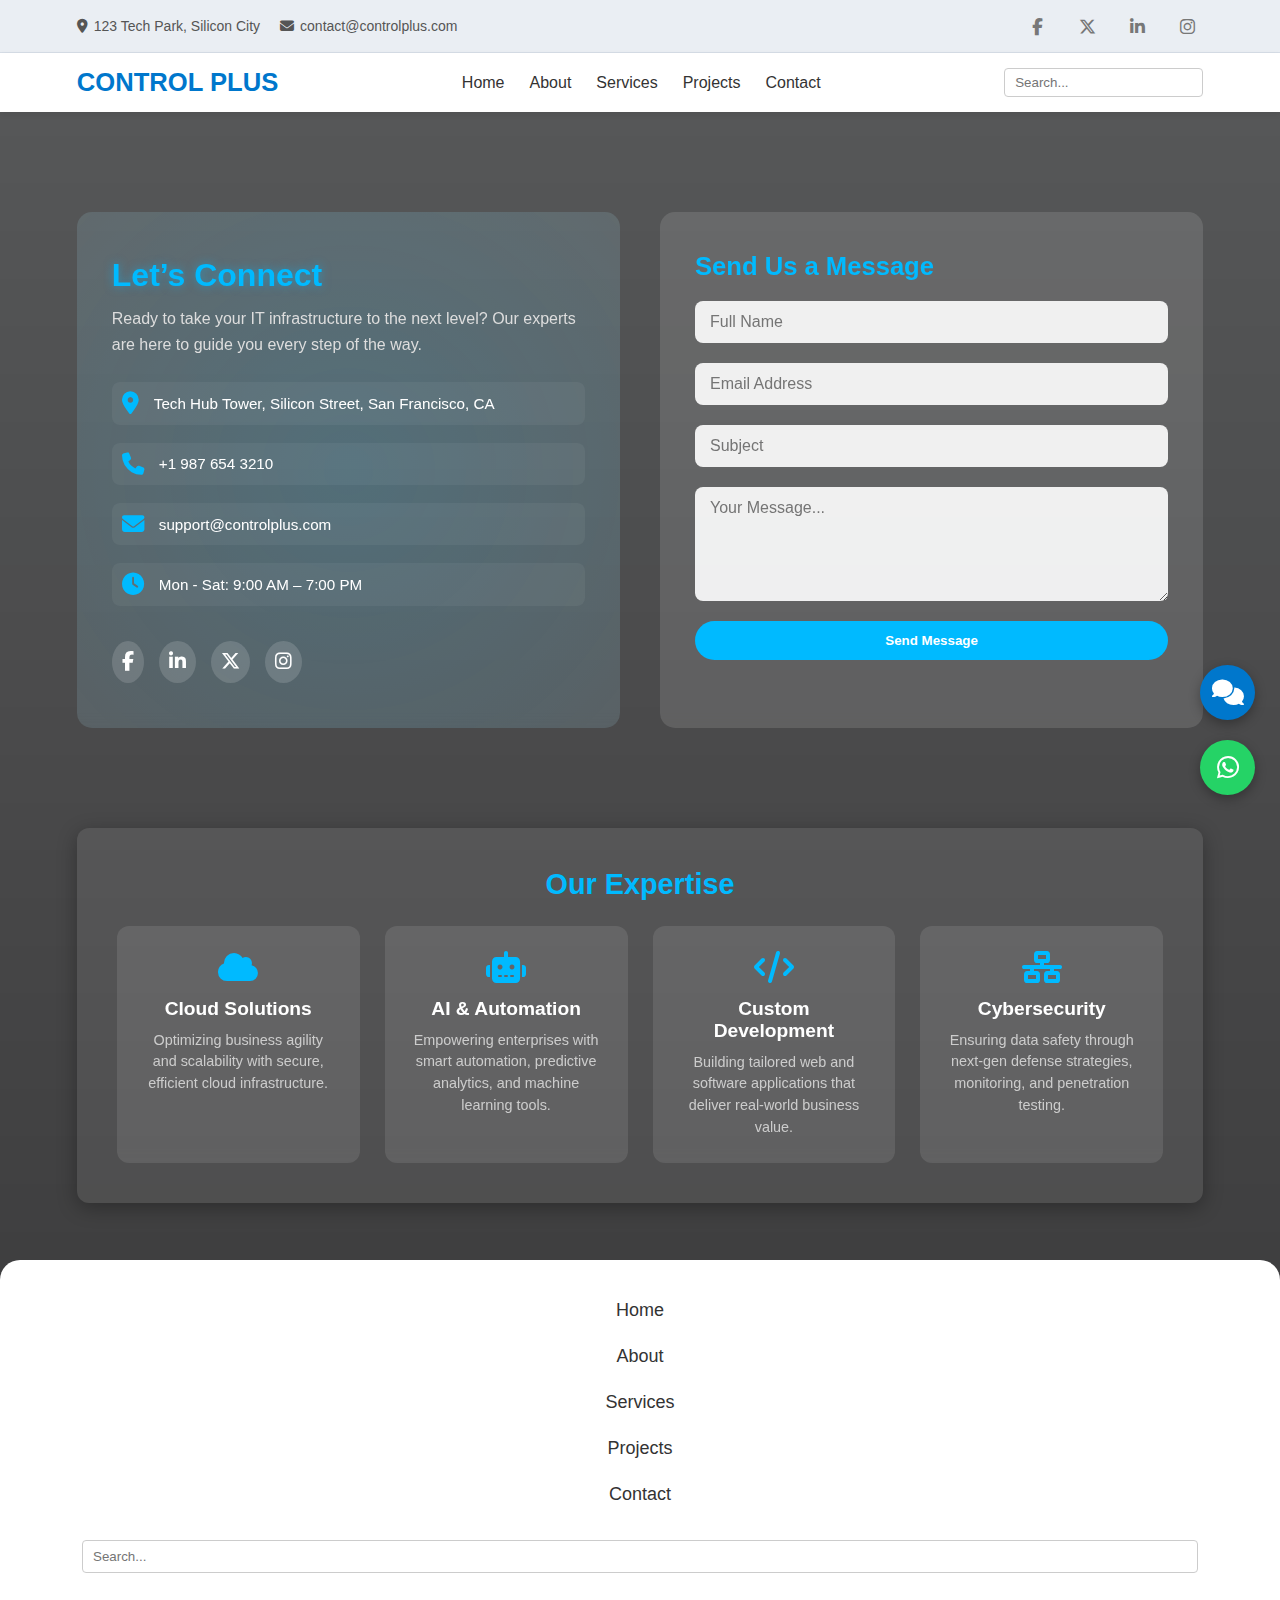
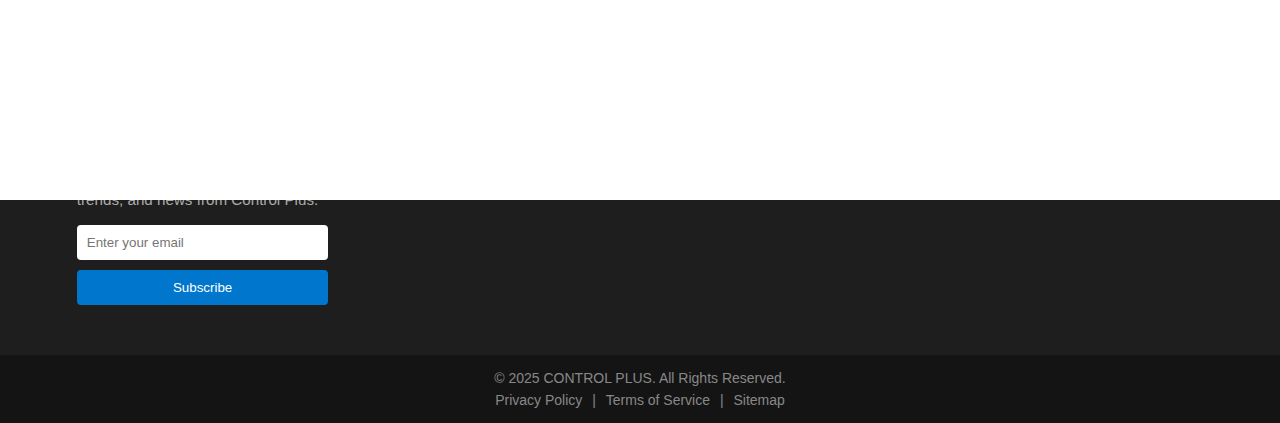
<file: contact.html>
<!DOCTYPE html>
<html lang="en">

<head>
    <meta charset="UTF-8">
    <meta name="viewport" content="width=device-width, initial-scale=1.0">
    <title>CONTROL PLUS | Contact Us</title>
    <link rel="stylesheet" href="https://cdnjs.cloudflare.com/ajax/libs/font-awesome/6.5.0/css/all.min.css">
    <link rel="stylesheet" href="main.css">
</head>

<body>

    <!-- TOP BAR -->
    <div class="top-bar">
        <div class="top-bar-left">
            <span><i class="fa-solid fa-location-dot"></i> 123 Tech Park, Silicon City</span>
            <span><i class="fa-solid fa-envelope"></i> contact@controlplus.com</span>
        </div>
        <div class="social-icons">
            <a href="#"><i class="fab fa-facebook-f"></i></a>
            <a href="#"><i class="fab fa-x-twitter"></i></a>
            <a href="#"><i class="fab fa-linkedin-in"></i></a>
            <a href="#"><i class="fab fa-instagram"></i></a>
        </div>
    </div>

    <!-- NAVBAR -->
    <nav class="navbar">
        <div class="logo">CONTROL PLUS</div>
        <div class="nav-links">
            <a href="index.html">Home</a><a href="about.html">About</a><a href="service.html">Services</a>
            <a href="projects.html">Projects</a><a href="#">Contact</a>
        </div>
        <div class="search-bar"><input type="text" placeholder="Search..."></div>
        <div class="hamburger" id="hamburger"><span></span><span></span><span></span></div>
    </nav>

    <!-- MOBILE MENU -->
    <div class="overlay" id="overlay"></div>
    <div class="mobile-menu" id="mobileMenu">
        <a href="index.html">Home</a><a href="about.html">About</a><a href="service.html">Services</a>
        <a href="projects.html">Projects</a><a href="#">Contact</a>
        <div class="mobile-search"><input type="text" placeholder="Search..."></div>
    </div>
<body>

  <section class="contact3">
    <div class="contact3-left">
      <h2>Let’s Connect</h2>
      <p>Ready to take your IT infrastructure to the next level? Our experts are here to guide you every step of the way.</p>

      <div class="contact3-info">
        <div><i class="fa-solid fa-location-dot"></i><span>Tech Hub Tower, Silicon Street, San Francisco, CA</span></div>
        <div><i class="fa-solid fa-phone"></i><span>+1 987 654 3210</span></div>
        <div><i class="fa-solid fa-envelope"></i><span>support@controlplus.com</span></div>
        <div><i class="fa-solid fa-clock"></i><span>Mon - Sat: 9:00 AM – 7:00 PM</span></div>
      </div>

      <div class="contact3-social">
        <a href="#"><i class="fab fa-facebook-f"></i></a>
        <a href="#"><i class="fab fa-linkedin-in"></i></a>
        <a href="#"><i class="fab fa-x-twitter"></i></a>
        <a href="#"><i class="fab fa-instagram"></i></a>
      </div>
    </div>

    <div class="contact3-right">
      <h3>Send Us a Message</h3>
      <form>
        <input type="text" placeholder="Full Name" required>
        <input type="email" placeholder="Email Address" required>
        <input type="text" placeholder="Subject">
        <textarea rows="5" placeholder="Your Message..." required></textarea>
        <button type="submit">Send Message</button>
      </form>
    </div>

    <!-- Replaced Map with Expertise Section -->
    <div class="contact3-expertise">
      <h3>Our Expertise</h3>
      <div class="expertise-grid">
        <div class="expertise-item">
          <i class="fa-solid fa-cloud"></i>
          <h4>Cloud Solutions</h4>
          <p>Optimizing business agility and scalability with secure, efficient cloud infrastructure.</p>
        </div>
        <div class="expertise-item">
          <i class="fa-solid fa-robot"></i>
          <h4>AI & Automation</h4>
          <p>Empowering enterprises with smart automation, predictive analytics, and machine learning tools.</p>
        </div>
        <div class="expertise-item">
          <i class="fa-solid fa-code"></i>
          <h4>Custom Development</h4>
          <p>Building tailored web and software applications that deliver real-world business value.</p>
        </div>
        <div class="expertise-item">
          <i class="fa-solid fa-network-wired"></i>
          <h4>Cybersecurity</h4>
          <p>Ensuring data safety through next-gen defense strategies, monitoring, and penetration testing.</p>
        </div>
      </div>
    </div>
  </section>

  <!-- FOOTER -->
    <footer>
        <div class="footer-container">
            <div class="footer-col about">
                <h4>About Control Plus</h4>
                <p>CONTROL PLUS is an innovative IT powerhouse delivering transformative digital solutions.
                    We combine technology, strategy, and creativity to accelerate business growth worldwide.</p>
                <p><strong>Mission:</strong> Empowering businesses to thrive in the digital era through intelligent
                    solutions.</p>
                <div class="footer-social">
                    <a href="#"><i class="fab fa-facebook-f"></i></a>
                    <a href="#"><i class="fab fa-linkedin-in"></i></a>
                    <a href="#"><i class="fab fa-x-twitter"></i></a>
                    <a href="#"><i class="fab fa-instagram"></i></a>
                </div>
            </div>

            <div class="footer-col">
                <h4>Our Services</h4>
                <ul>
                    <li><a href="#"><i class="fa-solid fa-code"></i> Software Development</a></li>
                    <li><a href="#"><i class="fa-solid fa-cloud"></i> Cloud Solutions</a></li>
                    <li><a href="#"><i class="fa-solid fa-shield-halved"></i> Cyber Security</a></li>
                    <li><a href="#"><i class="fa-solid fa-brain"></i> AI & Automation</a></li>
                    <li><a href="#"><i class="fa-solid fa-chart-line"></i> IT Consulting</a></li>
                    <li><a href="#"><i class="fa-solid fa-laptop-code"></i> Web & App Design</a></li>
                </ul>
            </div>

            <div class="footer-col">
                <h4>Resources</h4>
                <ul>
                    <li><a href="#"><i class="fa-solid fa-book-open"></i> Blog & Insights</a></li>
                    <li><a href="#"><i class="fa-solid fa-briefcase"></i> Case Studies</a></li>
                    <li><a href="#"><i class="fa-solid fa-circle-question"></i> FAQs</a></li>
                    <li><a href="#"><i class="fa-solid fa-newspaper"></i> Press & Media</a></li>
                    <li><a href="#"><i class="fa-solid fa-user-graduate"></i> Careers</a></li>
                    <li><a href="#"><i class="fa-solid fa-handshake"></i> Partnerships</a></li>
                </ul>
            </div>

            <div class="footer-col contact">
                <h4>Contact Us</h4>
                <ul>
                    <li><i class="fa-solid fa-location-dot"></i> 123 Tech Park, Silicon City, USA</li>
                    <li><i class="fa-solid fa-phone"></i> +1 234 567 890</li>
                    <li><i class="fa-solid fa-envelope"></i> contact@controlplus.com</li>
                    <li><i class="fa-solid fa-clock"></i> Mon–Fri: 9:00 AM – 6:00 PM</li>
                </ul>
            </div>

            <div class="footer-col newsletter">
                <h4>Newsletter</h4>
                <p>Subscribe for the latest tech insights, trends, and news from Control Plus.</p>
                <form>
                    <input type="email" placeholder="Enter your email">
                    <button type="submit">Subscribe</button>
                </form>
            </div>
        </div>
    </footer>

    <div class="copyright">
        <p>© 2025 CONTROL PLUS. All Rights Reserved.</p>
        <div class="policy-links">
            <a href="#">Privacy Policy</a> |
            <a href="#">Terms of Service</a> |
            <a href="#">Sitemap</a>
        </div>
    </div>
<!-- Floating Buttons -->
<button class="chat-btn"><i class="fa-solid fa-comments"></i></button>
<button class="whatsapp-btn"><i class="fa-brands fa-whatsapp"></i></button>
<button id="backToTop"><i class="fa-solid fa-arrow-up"></i></button>

<!-- Chat Windows -->
<div class="chat-window" id="chatBox">
  <div class="chat-header">CONTROL PLUS Assistant<span class="chat-close" id="closeChat">&times;</span></div>
  <div class="chat-body" id="chatBody">Hello! 👋 How can I assist you today?</div>
  <div class="chat-input">
    <input type="text" id="chatInput" placeholder="Type a message...">
    <button id="sendMsg"><i class="fa-solid fa-paper-plane"></i></button>
  </div>
</div>

<div class="whatsapp-window" id="whatsappBox">
  <div class="whatsapp-header">WhatsApp Chat<span class="chat-close" id="closeWhatsApp">&times;</span></div>
  <div class="chat-body">Hi 👋, welcome to CONTROL PLUS! How can we help you today?</div>
  <div class="chat-input">
    <input type="text" placeholder="Type a message...">
    <button><i class="fa-solid fa-paper-plane"></i></button>
  </div>
</div>

     <script src="main.js"></script>

</body>
</html>
</file>
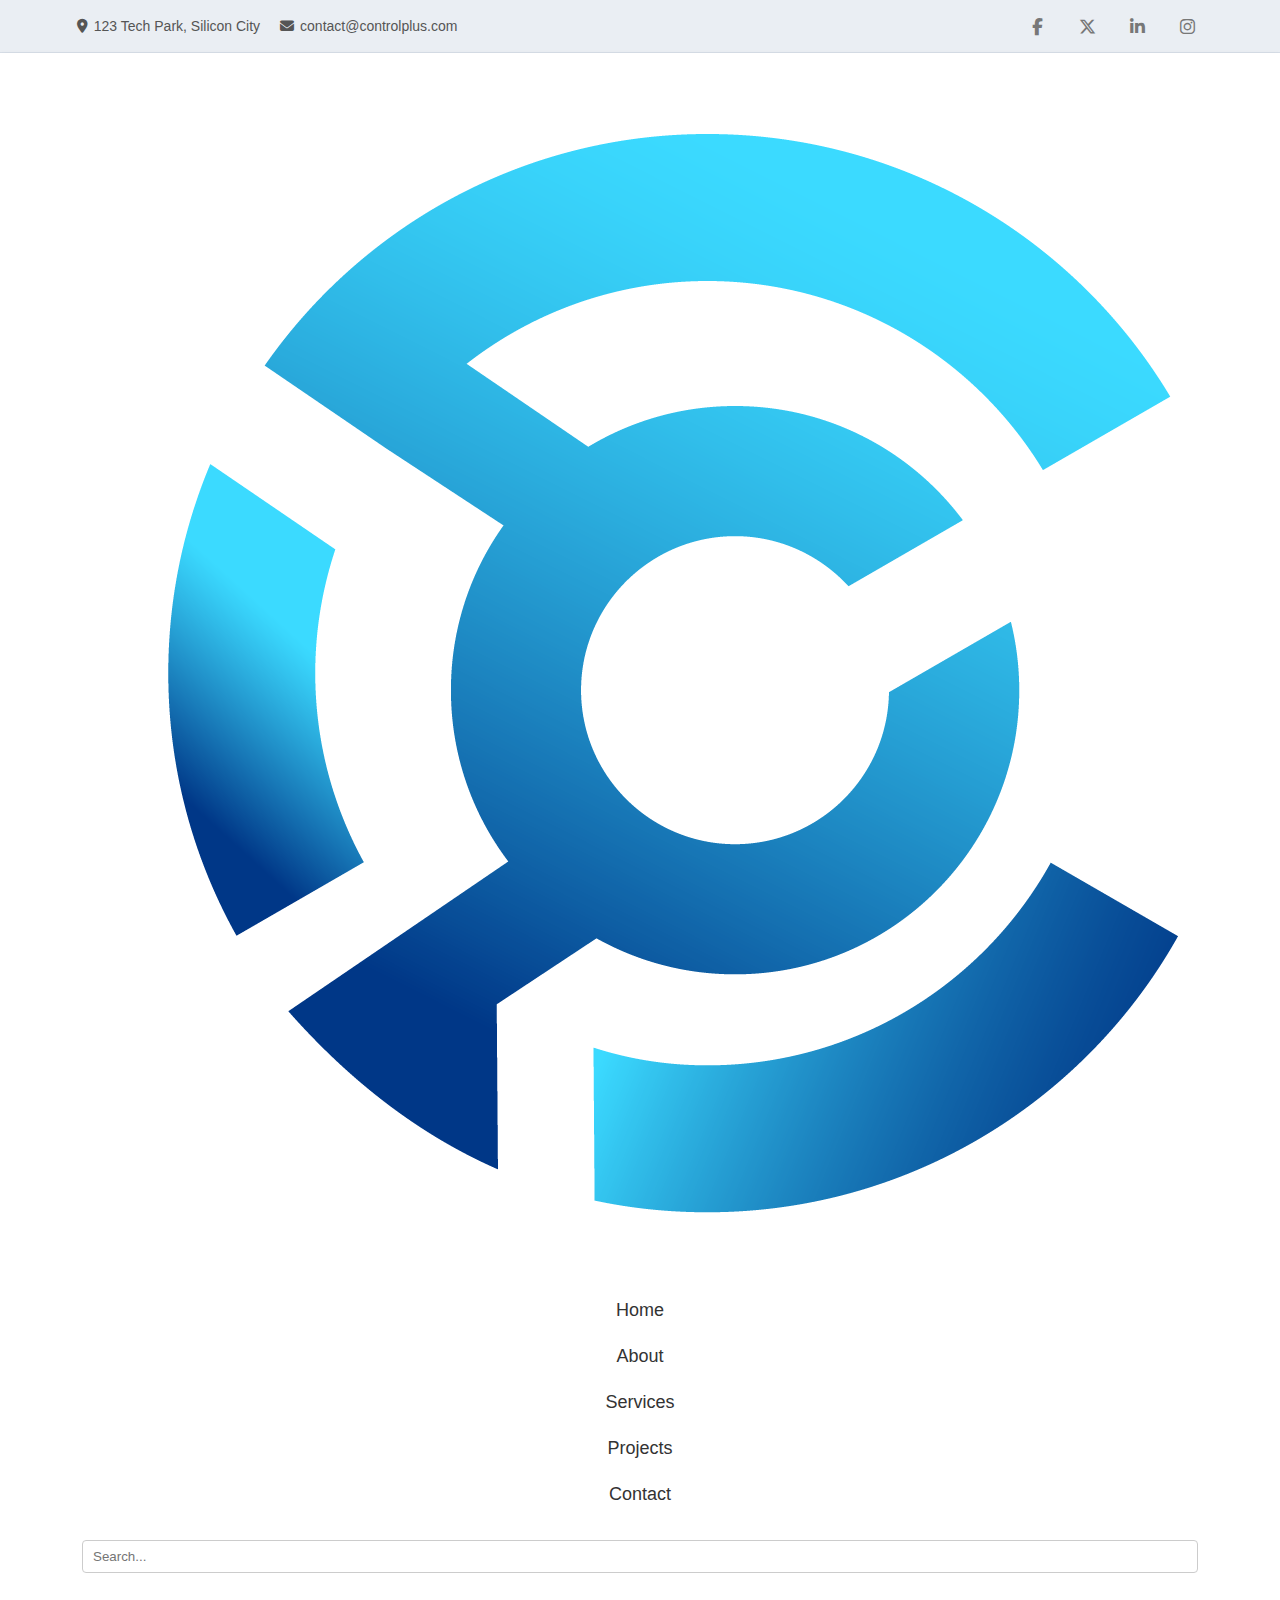
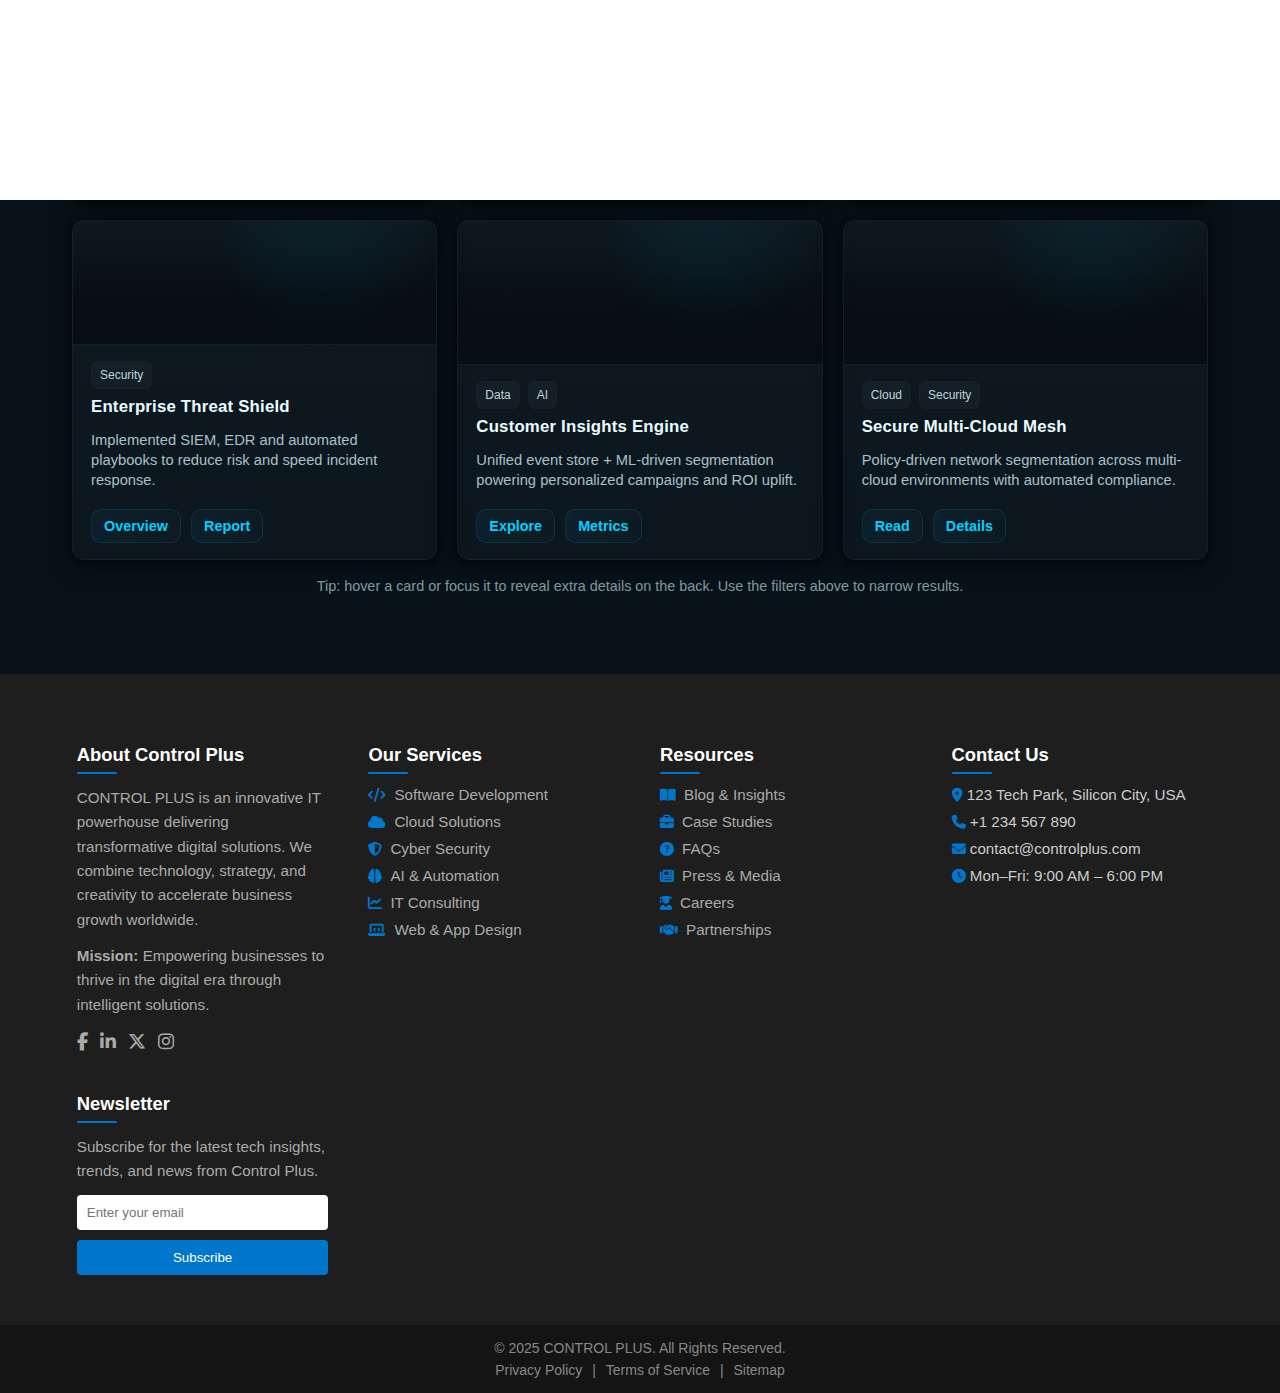
<file: projects.html>
<!DOCTYPE html>
<html lang="en">

<head>
    <meta charset="UTF-8">
    <meta name="viewport" content="width=device-width, initial-scale=1.0">
    <title>CONTROL PLUS | IT Power House</title>
    <link rel="stylesheet" href="https://cdnjs.cloudflare.com/ajax/libs/font-awesome/6.5.0/css/all.min.css">
    <link rel="stylesheet" href="main.css">
</head>

<body>

    <!-- TOP BAR -->
    <div class="top-bar">
        <div class="top-bar-left">
            <span><i class="fa-solid fa-location-dot"></i> 123 Tech Park, Silicon City</span>
            <span><i class="fa-solid fa-envelope"></i> contact@controlplus.com</span>
        </div>
        <div class="social-icons">
            <a href="#"><i class="fab fa-facebook-f"></i></a>
            <a href="#"><i class="fab fa-x-twitter"></i></a>
            <a href="#"><i class="fab fa-linkedin-in"></i></a>
            <a href="#"><i class="fab fa-instagram"></i></a>
        </div>
    </div>

    <!-- NAVBAR -->
    <nav class="navbar">
        <div class="logo">
      <a href="index.html">
        <img src="img/logo.png" alt="CONTROL PLUS">
      </a>
    </div>
        <div class="nav-links">
            <a href="index.html">Home</a><a href="about.html">About</a><a href="service.html">Services</a>
            <a href="#">Projects</a><a href="contact.html">Contact</a>
        </div>
        <div class="search-bar"><input type="text" placeholder="Search..."></div>
        <div class="hamburger" id="hamburger"><span></span><span></span><span></span></div>
    </nav>

    <!-- MOBILE MENU -->
    <div class="overlay" id="overlay"></div>
    <div class="mobile-menu" id="mobileMenu">
        <a href="index.html">Home</a><a href="about.html">About</a><a href="service.html">Services</a>
        <a href="#">Projects</a><a href="contact.html">Contact</a>
        <div class="mobile-search"><input type="text" placeholder="Search..."></div>
    </div>
<!-- project -->
<body class="project-dark">
  <div class="wrap" role="main">
    <header class="proj-header" aria-label="Projects header">
      <div class="brand">
        <div class="logo">CP</div>
        <div>
          <h1>CONTROL PLUS — Projects</h1>
          <p>Selected case studies & prototypes — filter to explore</p>
        </div>
      </div>

      <div style="display:flex;gap:18px;align-items:center;">
        <nav class="filters" role="tablist" aria-label="Project filters">
          <button class="filter-btn active" data-filter="all" aria-pressed="true">All</button>
          <button class="filter-btn" data-filter="ai" aria-pressed="false"><i class="fa-solid fa-robot"></i> AI</button>
          <button class="filter-btn" data-filter="cloud" aria-pressed="false"><i class="fa-solid fa-cloud"></i> Cloud</button>
          <button class="filter-btn" data-filter="web" aria-pressed="false"><i class="fa-solid fa-code"></i> Web</button>
          <button class="filter-btn" data-filter="security" aria-pressed="false"><i class="fa-solid fa-shield-halved"></i> Security</button>
          <button class="filter-btn" data-filter="data" aria-pressed="false"><i class="fa-solid fa-database"></i> Data</button>
        </nav>

        <div class="meta" aria-hidden="true">
          <div class="counter" id="projCount">0</div>
          <div class="muted">projects</div>
        </div>
      </div>
    </header>

    <!-- Projects grid -->
    <section class="grid" id="projectsGrid" aria-live="polite">
      <!-- Example project items (data-category supports multiple categories separated by space) -->
      <article class="proj-card appear" data-category="ai data" tabindex="0">
        <div class="proj-inner">
          <div class="proj-media" style="background-image:url('https://images.unsplash.com/photo-1498050108023-c5249f4df085?auto=format&fit=crop&w=1200&q=80');">
            <div class="proj-overlay"></div>
          </div>

          <div class="proj-body">
            <div class="proj-tags">
              <span class="proj-tag">AI</span>
              <span class="proj-tag">Data</span>
            </div>
            <div class="proj-title">Predictive Maintenance Platform</div>
            <div class="proj-desc">Edge-sensor pipeline and ML model that predicted equipment failures with 92% accuracy, saving downtime.</div>

            <div class="proj-actions">
              <button class="action">View Case</button>
              <button class="action">Prototype</button>
            </div>
          </div>

          <div class="back proj-flip back" aria-hidden="true">
            <div class="back-left">
              <h4>Predictive Maintenance</h4>
              <p>Deployed a scalable pipeline for real-time telemetry + model scoring. Reduced unplanned downtime by 38%.</p>
              <div class="meta-list">
                <span class="meta">TensorFlow</span>
                <span class="meta">Kubernetes</span>
                <span class="meta">Edge</span>
              </div>
            </div>
            <div class="back-right">
              <i class="fa-solid fa-gear" style="font-size:36px;color:var(--neon)"></i>
            </div>
          </div>
        </div>
      </article>

      <article class="proj-card appear" data-category="cloud web" tabindex="0">
        <div class="proj-inner">
          <div class="proj-media" style="background-image:url('https://images.unsplash.com/photo-1504384308090-c894fdcc538d?auto=format&fit=crop&w=1200&q=80');">
            <div class="proj-overlay"></div>
          </div>

          <div class="proj-body">
            <div class="proj-tags">
              <span class="proj-tag">Cloud</span>
              <span class="proj-tag">Web</span>
            </div>
            <div class="proj-title">Global SaaS Migration</div>
            <div class="proj-desc">Lift & shift + refactor for a B2B SaaS product to multi-region cloud with zero downtime cutover.</div>

            <div class="proj-actions">
              <button class="action">Case Study</button>
              <button class="action">Read More</button>
            </div>
          </div>

          <div class="back proj-flip back" aria-hidden="true">
            <div class="back-left">
              <h4>Global SaaS Migration</h4>
              <p>Designed blue/green deployment patterns, infra-as-code and CI/CD reducing cost and improving latency.</p>
              <div class="meta-list">
                <span class="meta">Terraform</span>
                <span class="meta">AWS</span>
                <span class="meta">CI/CD</span>
              </div>
            </div>
            <div class="back-right">
              <i class="fa-solid fa-cloud" style="font-size:36px;color:var(--neon)"></i>
            </div>
          </div>
        </div>
      </article>

      <article class="proj-card appear" data-category="web" tabindex="0">
        <div class="proj-inner">
          <div class="proj-media" style="background-image:url('https://images.unsplash.com/photo-1521737604893-d14cc237f11d?auto=format&fit=crop&w=1200&q=80');">
            <div class="proj-overlay"></div>
          </div>

          <div class="proj-body">
            <div class="proj-tags"><span class="proj-tag">Web</span></div>
            <div class="proj-title">Customer Portal Rebuild</div>
            <div class="proj-desc">UX-first rebuild with micro-frontends, improved conversion by 28% and lowered bounce rates.</div>

            <div class="proj-actions">
              <button class="action">Demo</button>
              <button class="action">Specs</button>
            </div>
          </div>

          <div class="back proj-flip back" aria-hidden="true">
            <div class="back-left">
              <h4>Customer Portal</h4>
              <p>Reworked authentication and modular front-end architecture, enabling independent releases per feature team.</p>
              <div class="meta-list">
                <span class="meta">React</span>
                <span class="meta">Micro-frontend</span>
              </div>
            </div>
            <div class="back-right">
              <i class="fa-solid fa-browser" style="font-size:36px;color:var(--neon)"></i>
            </div>
          </div>
        </div>
      </article>

      <article class="proj-card appear" data-category="security" tabindex="0">
        <div class="proj-inner">
          <div class="proj-media" style="background-image:url('https://images.unsplash.com/photo-1545239351-1141bd82e8a6?auto=format&fit=crop&w=1200&q=80');">
            <div class="proj-overlay"></div>
          </div>

          <div class="proj-body">
            <div class="proj-tags"><span class="proj-tag">Security</span></div>
            <div class="proj-title">Enterprise Threat Shield</div>
            <div class="proj-desc">Implemented SIEM, EDR and automated playbooks to reduce risk and speed incident response.</div>

            <div class="proj-actions">
              <button class="action">Overview</button>
              <button class="action">Report</button>
            </div>
          </div>

          <div class="back proj-flip back" aria-hidden="true">
            <div class="back-left">
              <h4>Threat Shield</h4>
              <p>Continuous monitoring and automated containment lowered MTTR and increased security posture scores.</p>
              <div class="meta-list"><span class="meta">SIEM</span><span class="meta">EDR</span></div>
            </div>
            <div class="back-right">
              <i class="fa-solid fa-shield-halved" style="font-size:36px;color:var(--neon)"></i>
            </div>
          </div>
        </div>
      </article>

      <article class="proj-card appear" data-category="data ai" tabindex="0">
        <div class="proj-inner">
          <div class="proj-media" style="background-image:url('https://images.unsplash.com/photo-1508830524289-0adcbe822b40?auto=format&fit=crop&w=1200&q=80');">
            <div class="proj-overlay"></div>
          </div>

          <div class="proj-body">
            <div class="proj-tags"><span class="proj-tag">Data</span><span class="proj-tag">AI</span></div>
            <div class="proj-title">Customer Insights Engine</div>
            <div class="proj-desc">Unified event store + ML-driven segmentation powering personalized campaigns and ROI uplift.</div>

            <div class="proj-actions">
              <button class="action">Explore</button>
              <button class="action">Metrics</button>
            </div>
          </div>

          <div class="back proj-flip back" aria-hidden="true">
            <div class="back-left">
              <h4>Insights Engine</h4>
              <p>Real-time streaming analytics and feature stores enabling near-instant personalization at scale.</p>
              <div class="meta-list"><span class="meta">Kafka</span><span class="meta">Spark</span></div>
            </div>
            <div class="back-right">
              <i class="fa-solid fa-chart-line" style="font-size:36px;color:var(--neon)"></i>
            </div>
          </div>
        </div>
      </article>

      <article class="proj-card appear" data-category="cloud security" tabindex="0">
        <div class="proj-inner">
          <div class="proj-media" style="background-image:url('https://images.unsplash.com/photo-1487058792275-0ad4aaf24ca7?auto=format&fit=crop&w=1200&q=80');">
            <div class="proj-overlay"></div>
          </div>

          <div class="proj-body">
            <div class="proj-tags"><span class="proj-tag">Cloud</span><span class="proj-tag">Security</span></div>
            <div class="proj-title">Secure Multi-Cloud Mesh</div>
            <div class="proj-desc">Policy-driven network segmentation across multi-cloud environments with automated compliance.</div>

            <div class="proj-actions">
              <button class="action">Read</button>
              <button class="action">Details</button>
            </div>
          </div>

          <div class="back proj-flip back" aria-hidden="true">
            <div class="back-left">
              <h4>Multi-Cloud Mesh</h4>
              <p>Automated policy enforcement and observability delivering consistent security and compliance.</p>
              <div class="meta-list"><span class="meta">Istio</span><span class="meta">OPA</span></div>
            </div>
            <div class="back-right">
              <i class="fa-solid fa-network-wired" style="font-size:36px;color:var(--neon)"></i>
            </div>
          </div>

          
        </div>
      </article>

      <!-- add more project cards as needed -->
    </section>

    <div class="note">Tip: hover a card or focus it to reveal extra details on the back. Use the filters above to narrow results.</div>
  </div>

   <!-- FOOTER -->
    <footer>
        <div class="footer-container">
            <div class="footer-col about">
                <h4>About Control Plus</h4>
                <p>CONTROL PLUS is an innovative IT powerhouse delivering transformative digital solutions.
                    We combine technology, strategy, and creativity to accelerate business growth worldwide.</p>
                <p><strong>Mission:</strong> Empowering businesses to thrive in the digital era through intelligent
                    solutions.</p>
                <div class="footer-social">
                    <a href="#"><i class="fab fa-facebook-f"></i></a>
                    <a href="#"><i class="fab fa-linkedin-in"></i></a>
                    <a href="#"><i class="fab fa-x-twitter"></i></a>
                    <a href="#"><i class="fab fa-instagram"></i></a>
                </div>
            </div>

            <div class="footer-col">
                <h4>Our Services</h4>
                <ul>
                    <li><a href="#"><i class="fa-solid fa-code"></i> Software Development</a></li>
                    <li><a href="#"><i class="fa-solid fa-cloud"></i> Cloud Solutions</a></li>
                    <li><a href="#"><i class="fa-solid fa-shield-halved"></i> Cyber Security</a></li>
                    <li><a href="#"><i class="fa-solid fa-brain"></i> AI & Automation</a></li>
                    <li><a href="#"><i class="fa-solid fa-chart-line"></i> IT Consulting</a></li>
                    <li><a href="#"><i class="fa-solid fa-laptop-code"></i> Web & App Design</a></li>
                </ul>
            </div>

            <div class="footer-col">
                <h4>Resources</h4>
                <ul>
                    <li><a href="#"><i class="fa-solid fa-book-open"></i> Blog & Insights</a></li>
                    <li><a href="#"><i class="fa-solid fa-briefcase"></i> Case Studies</a></li>
                    <li><a href="#"><i class="fa-solid fa-circle-question"></i> FAQs</a></li>
                    <li><a href="#"><i class="fa-solid fa-newspaper"></i> Press & Media</a></li>
                    <li><a href="#"><i class="fa-solid fa-user-graduate"></i> Careers</a></li>
                    <li><a href="#"><i class="fa-solid fa-handshake"></i> Partnerships</a></li>
                </ul>
            </div>

            <div class="footer-col contact">
                <h4>Contact Us</h4>
                <ul>
                    <li><i class="fa-solid fa-location-dot"></i> 123 Tech Park, Silicon City, USA</li>
                    <li><i class="fa-solid fa-phone"></i> +1 234 567 890</li>
                    <li><i class="fa-solid fa-envelope"></i> contact@controlplus.com</li>
                    <li><i class="fa-solid fa-clock"></i> Mon–Fri: 9:00 AM – 6:00 PM</li>
                </ul>
            </div>

            <div class="footer-col newsletter">
                <h4>Newsletter</h4>
                <p>Subscribe for the latest tech insights, trends, and news from Control Plus.</p>
                <form>
                    <input type="email" placeholder="Enter your email">
                    <button type="submit">Subscribe</button>
                </form>
            </div>
        </div>
    </footer>

    <div class="copyright">
        <p>© 2025 CONTROL PLUS. All Rights Reserved.</p>
        <div class="policy-links">
            <a href="#">Privacy Policy</a> |
            <a href="#">Terms of Service</a> |
            <a href="#">Sitemap</a>
        </div>
    </div>
<!-- Floating Buttons -->
<button class="chat-btn"><i class="fa-solid fa-comments"></i></button>
<button class="whatsapp-btn"><i class="fa-brands fa-whatsapp"></i></button>
<button id="backToTop"><i class="fa-solid fa-arrow-up"></i></button>

<!-- Chat Windows -->
<div class="chat-window" id="chatBox">
  <div class="chat-header">CONTROL PLUS Assistant<span class="chat-close" id="closeChat">&times;</span></div>
  <div class="chat-body" id="chatBody">Hello! 👋 How can I assist you today?</div>
  <div class="chat-input">
    <input type="text" id="chatInput" placeholder="Type a message...">
    <button id="sendMsg"><i class="fa-solid fa-paper-plane"></i></button>
  </div>
</div>

<div class="whatsapp-window" id="whatsappBox">
  <div class="whatsapp-header">WhatsApp Chat<span class="chat-close" id="closeWhatsApp">&times;</span></div>
  <div class="chat-body">Hi 👋, welcome to CONTROL PLUS! How can we help you today?</div>
  <div class="chat-input">
    <input type="text" placeholder="Type a message...">
    <button><i class="fa-solid fa-paper-plane"></i></button>
  </div>
</div>

     <script src="main.js"></script>

  
  
</body>
</html>
</file>
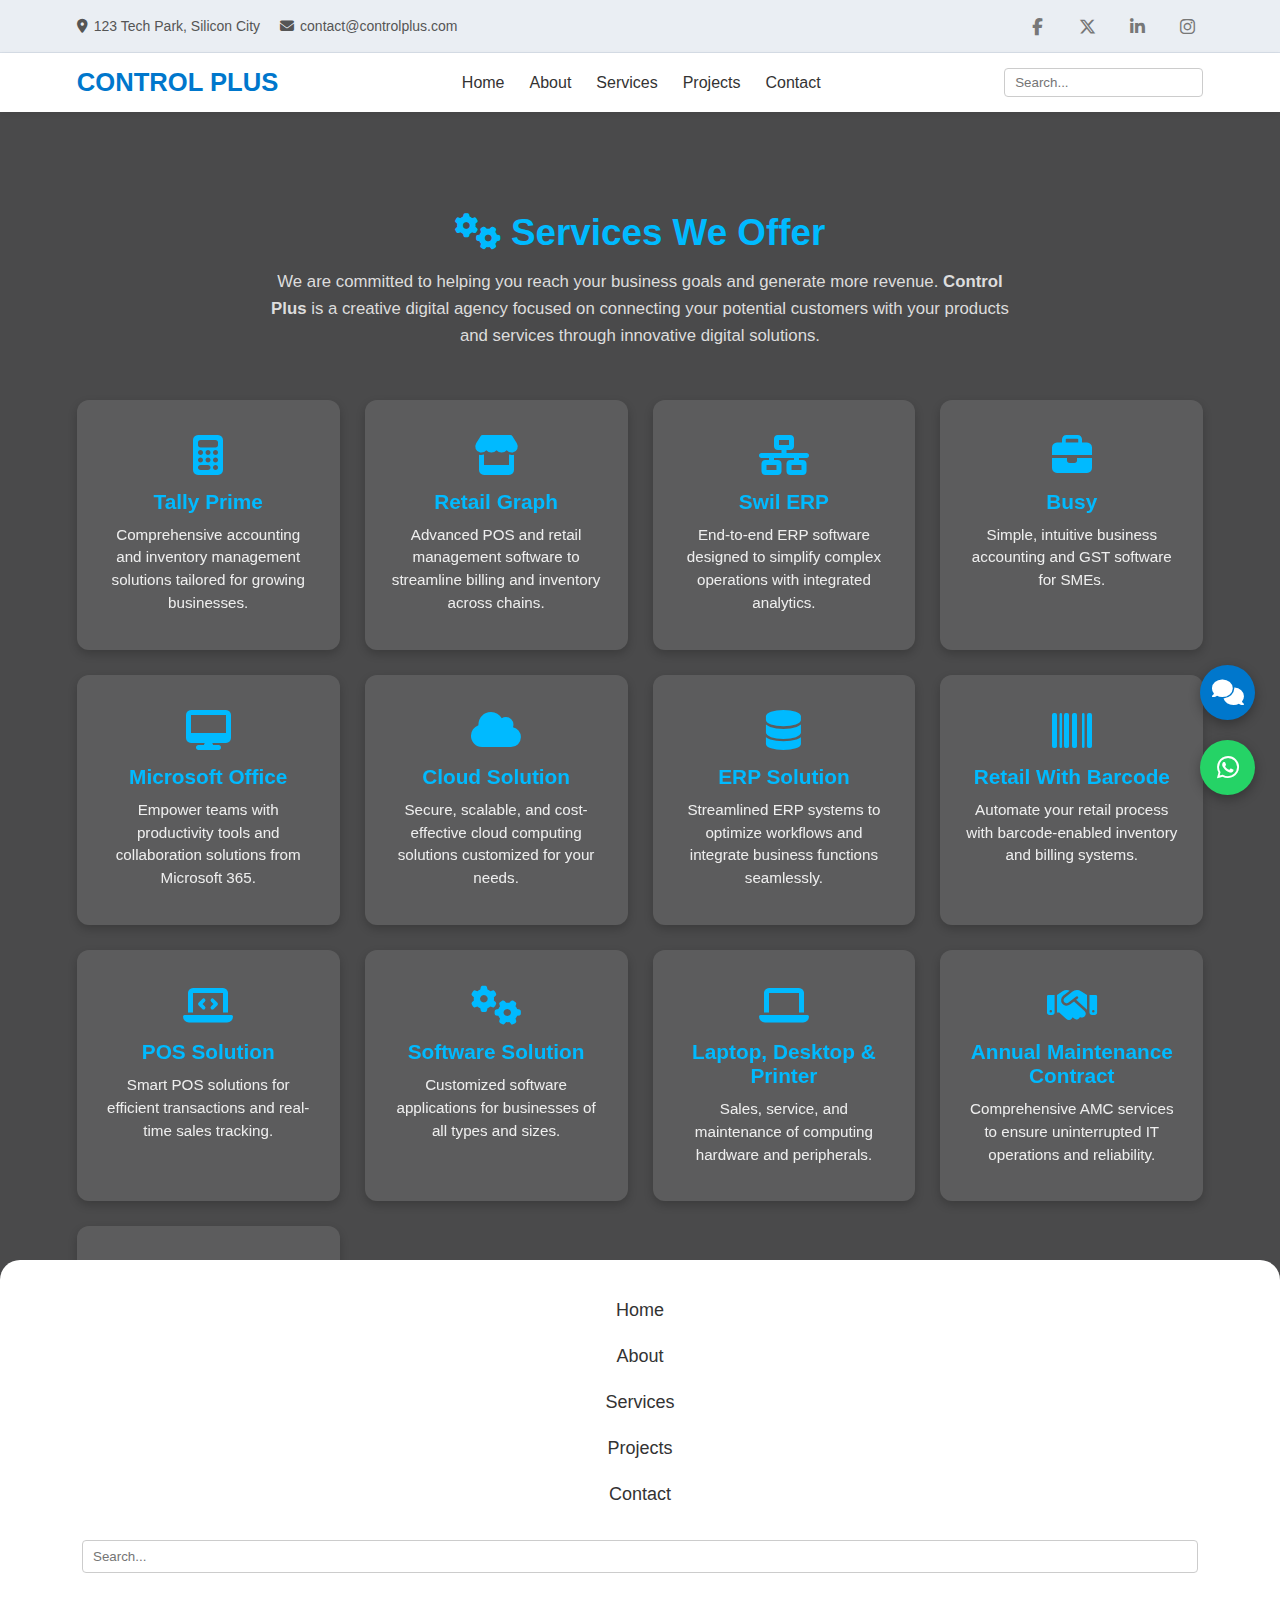
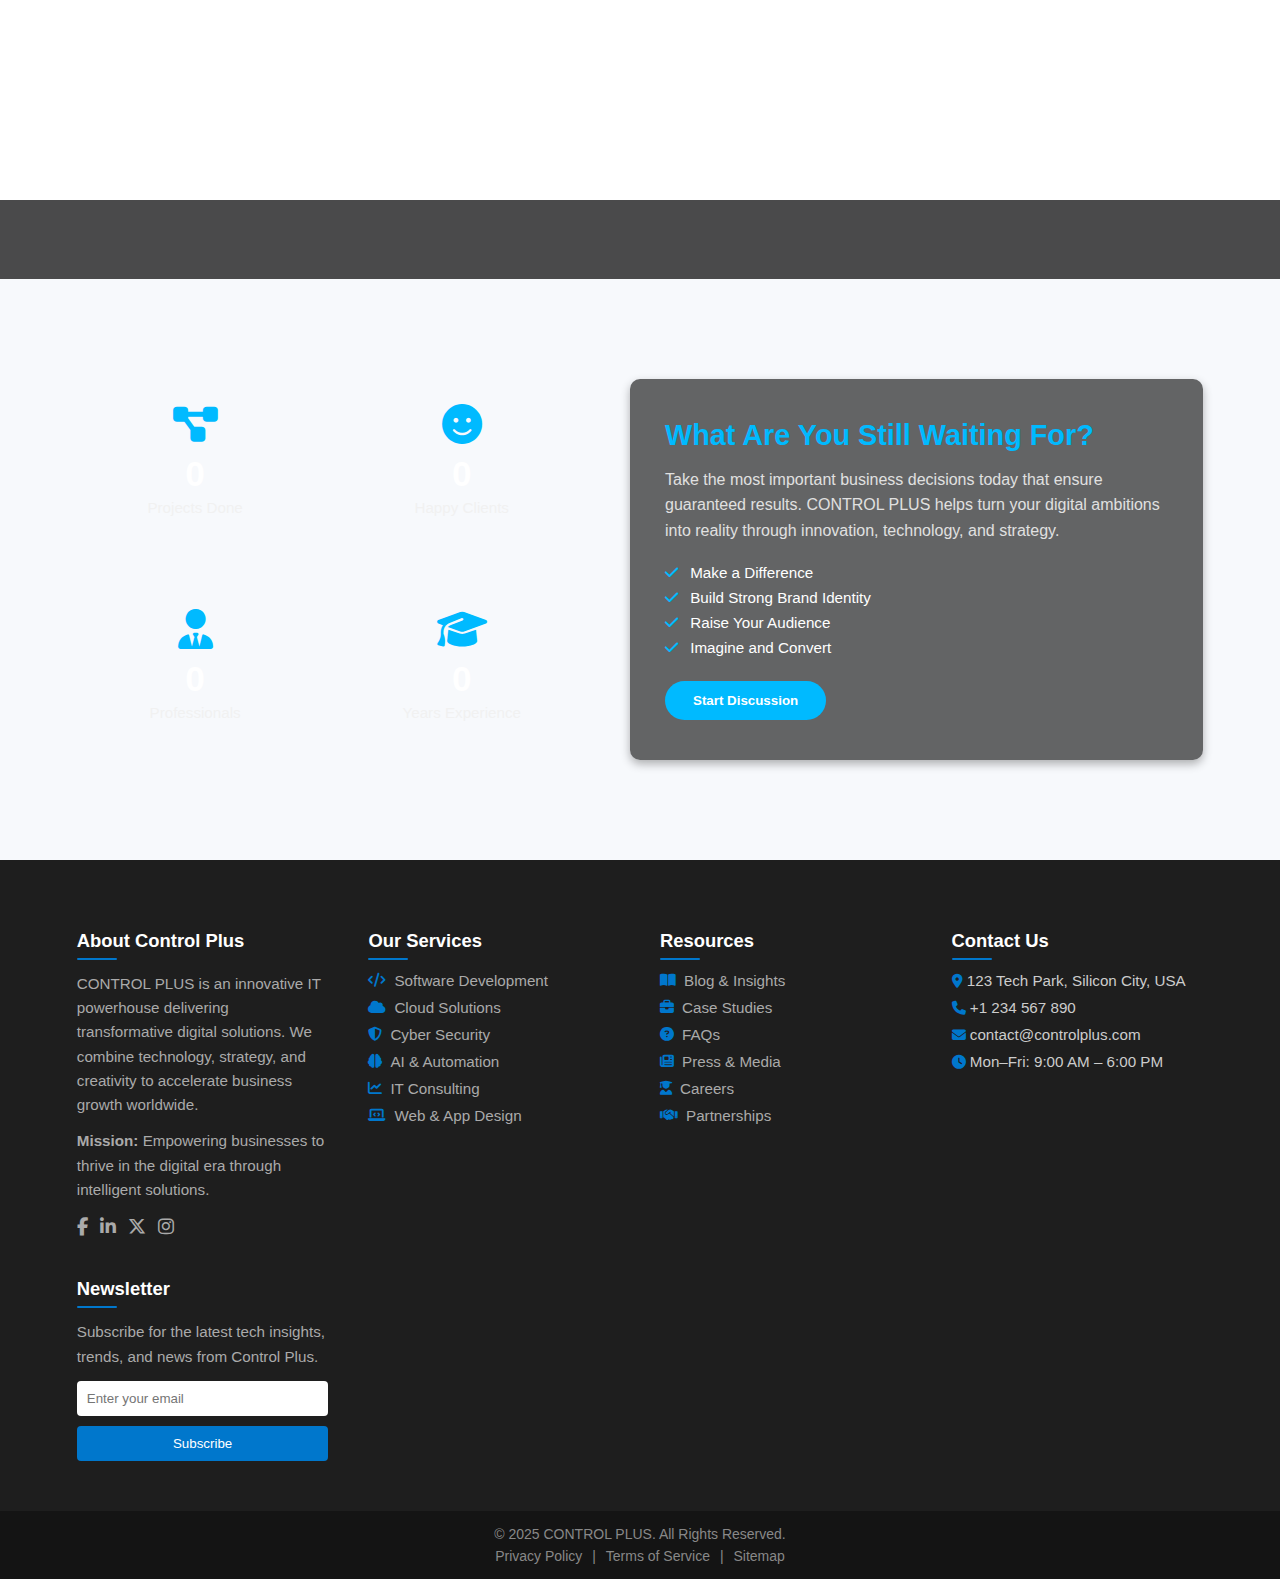
<file: service.html>
<!DOCTYPE html>
<html lang="en">

<head>
    <meta charset="UTF-8">
    <meta name="viewport" content="width=device-width, initial-scale=1.0">
    <title>CONTROL PLUS | Services</title>
    <link rel="stylesheet" href="https://cdnjs.cloudflare.com/ajax/libs/font-awesome/6.5.0/css/all.min.css">
    <link rel="stylesheet" href="main.css">
</head>

<body>

    <!-- TOP BAR -->
    <div class="top-bar">
        <div class="top-bar-left">
            <span><i class="fa-solid fa-location-dot"></i> 123 Tech Park, Silicon City</span>
            <span><i class="fa-solid fa-envelope"></i> contact@controlplus.com</span>
        </div>
        <div class="social-icons">
            <a href="#"><i class="fab fa-facebook-f"></i></a>
            <a href="#"><i class="fab fa-x-twitter"></i></a>
            <a href="#"><i class="fab fa-linkedin-in"></i></a>
            <a href="#"><i class="fab fa-instagram"></i></a>
        </div>
    </div>

    <!-- NAVBAR -->
    <nav class="navbar">
        <div class="logo">CONTROL PLUS</div>
        <div class="nav-links">
            <a href="index.html">Home</a><a href="about.html">About</a><a href="#">Services</a>
            <a href="projects.html">Projects</a><a href="contact.html">Contact</a>
        </div>
        <div class="search-bar"><input type="text" placeholder="Search..."></div>
        <div class="hamburger" id="hamburger"><span></span><span></span><span></span></div>
    </nav>

    <!-- MOBILE MENU -->
    <div class="overlay" id="overlay"></div>
    <div class="mobile-menu" id="mobileMenu">
        <a href="index.html">Home</a><a href="about.html">About</a><a href="#">Services</a>
        <a href="projects.html">Projects</a><a href="contact.html">Contact</a>
        <div class="mobile-search"><input type="text" placeholder="Search..."></div>
    </div>
<!-- ===== SERVICES WE OFFER ===== -->
  <section class="services-section">
    <h2><i class="fa-solid fa-gears"></i> Services We Offer</h2>
    <p class="lead">We are committed to helping you reach your business goals and generate more revenue.  
      <b>Control Plus</b> is a creative digital agency focused on connecting your potential customers  
      with your products and services through innovative digital solutions.
    </p>

    <div class="service1-grid">
      <div class="service1-card"><i class="fa-solid fa-calculator"></i><h3>Tally Prime</h3><p>Comprehensive accounting and inventory management solutions tailored for growing businesses.</p></div>
      <div class="service1-card"><i class="fa-solid fa-store"></i><h3>Retail Graph</h3><p>Advanced POS and retail management software to streamline billing and inventory across chains.</p></div>
      <div class="service1-card"><i class="fa-solid fa-network-wired"></i><h3>Swil ERP</h3><p>End-to-end ERP software designed to simplify complex operations with integrated analytics.</p></div>
      <div class="service1-card"><i class="fa-solid fa-briefcase"></i><h3>Busy</h3><p>Simple, intuitive business accounting and GST software for SMEs.</p></div>
      <div class="service1-card"><i class="fa-solid fa-desktop"></i><h3>Microsoft Office</h3><p>Empower teams with productivity tools and collaboration solutions from Microsoft 365.</p></div>
      <div class="service1-card"><i class="fa-solid fa-cloud"></i><h3>Cloud Solution</h3><p>Secure, scalable, and cost-effective cloud computing solutions customized for your needs.</p></div>
      <div class="service1-card"><i class="fa-solid fa-database"></i><h3>ERP Solution</h3><p>Streamlined ERP systems to optimize workflows and integrate business functions seamlessly.</p></div>
      <div class="service1-card"><i class="fa-solid fa-barcode"></i><h3>Retail With Barcode</h3><p>Automate your retail process with barcode-enabled inventory and billing systems.</p></div>
      <div class="service1-card"><i class="fa-solid fa-laptop-code"></i><h3>POS Solution</h3><p>Smart POS solutions for efficient transactions and real-time sales tracking.</p></div>
      <div class="service1-card"><i class="fa-solid fa-cogs"></i><h3>Software Solution</h3><p>Customized software applications for businesses of all types and sizes.</p></div>
      <div class="service1-card"><i class="fa-solid fa-laptop"></i><h3>Laptop, Desktop & Printer</h3><p>Sales, service, and maintenance of computing hardware and peripherals.</p></div>
      <div class="service1-card"><i class="fa-solid fa-handshake"></i><h3>Annual Maintenance Contract</h3><p>Comprehensive AMC services to ensure uninterrupted IT operations and reliability.</p></div>
      <div class="service1-card"><i class="fa-solid fa-chalkboard-teacher"></i><h3>Training Center</h3><p>Smart software training programs to enhance your team's technical expertise.</p></div>
    </div>

    <p class="lead" style="margin-top:60px;">
      Our goal is to deliver the best service to every customer.  
      That’s what separates us from competitors and enables us to provide mission-critical support.  
      <br><br>Where go-to-market teams go to grow, scale, close, retain, and thrive — uniting marketing,  
      sales, and customer service under one powerful platform.
      <br><br>We’re your local IT support powerhouse with 10+ years of experience and exclusive  
      on-site IT support, proudly serving Tally, IT solutions, AMC, and other reputed software systems.
    </p>
  </section>

  <!-- ===== STATS + CTA SECTION ===== -->
  <section class="stats-cta">
    <div class="overlay"></div>
    <div class="stats-content">
      <div class="stats-left">
        <div class="stat"><i class="fa-solid fa-diagram-project"></i><h3><span class="counter" data-target="1350">0</span></h3><p>Projects Done</p></div>
        <div class="stat"><i class="fa-solid fa-face-smile"></i><h3><span class="counter" data-target="850">0</span></h3><p>Happy Clients</p></div>
        <div class="stat"><i class="fa-solid fa-user-tie"></i><h3><span class="counter" data-target="87">0</span></h3><p>Professionals</p></div>
        <div class="stat"><i class="fa-solid fa-graduation-cap"></i><h3><span class="counter" data-target="11">0</span></h3><p>Years Experience</p></div>
      </div>

      <div class="stats-right">
        <h2>What Are You Still Waiting For?</h2>
        <p>Take the most important business decisions today that ensure guaranteed results. CONTROL PLUS helps turn your digital ambitions into reality through innovation, technology, and strategy.</p>
        <ul>
          <li><i class="fa-solid fa-check"></i> Make a Difference</li>
          <li><i class="fa-solid fa-check"></i> Build Strong Brand Identity</li>
          <li><i class="fa-solid fa-check"></i> Raise Your Audience</li>
          <li><i class="fa-solid fa-check"></i> Imagine and Convert</li>
        </ul>
        <button class="cta-btn">Start Discussion</button>
      </div>
    </div>
  </section>
  <!-- FOOTER -->
    <footer>
        <div class="footer-container">
            <div class="footer-col about">
                <h4>About Control Plus</h4>
                <p>CONTROL PLUS is an innovative IT powerhouse delivering transformative digital solutions.
                    We combine technology, strategy, and creativity to accelerate business growth worldwide.</p>
                <p><strong>Mission:</strong> Empowering businesses to thrive in the digital era through intelligent
                    solutions.</p>
                <div class="footer-social">
                    <a href="#"><i class="fab fa-facebook-f"></i></a>
                    <a href="#"><i class="fab fa-linkedin-in"></i></a>
                    <a href="#"><i class="fab fa-x-twitter"></i></a>
                    <a href="#"><i class="fab fa-instagram"></i></a>
                </div>
            </div>

            <div class="footer-col">
                <h4>Our Services</h4>
                <ul>
                    <li><a href="#"><i class="fa-solid fa-code"></i> Software Development</a></li>
                    <li><a href="#"><i class="fa-solid fa-cloud"></i> Cloud Solutions</a></li>
                    <li><a href="#"><i class="fa-solid fa-shield-halved"></i> Cyber Security</a></li>
                    <li><a href="#"><i class="fa-solid fa-brain"></i> AI & Automation</a></li>
                    <li><a href="#"><i class="fa-solid fa-chart-line"></i> IT Consulting</a></li>
                    <li><a href="#"><i class="fa-solid fa-laptop-code"></i> Web & App Design</a></li>
                </ul>
            </div>

            <div class="footer-col">
                <h4>Resources</h4>
                <ul>
                    <li><a href="#"><i class="fa-solid fa-book-open"></i> Blog & Insights</a></li>
                    <li><a href="#"><i class="fa-solid fa-briefcase"></i> Case Studies</a></li>
                    <li><a href="#"><i class="fa-solid fa-circle-question"></i> FAQs</a></li>
                    <li><a href="#"><i class="fa-solid fa-newspaper"></i> Press & Media</a></li>
                    <li><a href="#"><i class="fa-solid fa-user-graduate"></i> Careers</a></li>
                    <li><a href="#"><i class="fa-solid fa-handshake"></i> Partnerships</a></li>
                </ul>
            </div>

            <div class="footer-col contact">
                <h4>Contact Us</h4>
                <ul>
                    <li><i class="fa-solid fa-location-dot"></i> 123 Tech Park, Silicon City, USA</li>
                    <li><i class="fa-solid fa-phone"></i> +1 234 567 890</li>
                    <li><i class="fa-solid fa-envelope"></i> contact@controlplus.com</li>
                    <li><i class="fa-solid fa-clock"></i> Mon–Fri: 9:00 AM – 6:00 PM</li>
                </ul>
            </div>

            <div class="footer-col newsletter">
                <h4>Newsletter</h4>
                <p>Subscribe for the latest tech insights, trends, and news from Control Plus.</p>
                <form>
                    <input type="email" placeholder="Enter your email">
                    <button type="submit">Subscribe</button>
                </form>
            </div>
        </div>
    </footer>

    <div class="copyright">
        <p>© 2025 CONTROL PLUS. All Rights Reserved.</p>
        <div class="policy-links">
            <a href="#">Privacy Policy</a> |
            <a href="#">Terms of Service</a> |
            <a href="#">Sitemap</a>
        </div>
    </div>
<!-- Floating Buttons -->
<button class="chat-btn"><i class="fa-solid fa-comments"></i></button>
<button class="whatsapp-btn"><i class="fa-brands fa-whatsapp"></i></button>
<button id="backToTop"><i class="fa-solid fa-arrow-up"></i></button>

<!-- Chat Windows -->
<div class="chat-window" id="chatBox">
  <div class="chat-header">CONTROL PLUS Assistant<span class="chat-close" id="closeChat">&times;</span></div>
  <div class="chat-body" id="chatBody">Hello! 👋 How can I assist you today?</div>
  <div class="chat-input">
    <input type="text" id="chatInput" placeholder="Type a message...">
    <button id="sendMsg"><i class="fa-solid fa-paper-plane"></i></button>
  </div>
</div>

<div class="whatsapp-window" id="whatsappBox">
  <div class="whatsapp-header">WhatsApp Chat<span class="chat-close" id="closeWhatsApp">&times;</span></div>
  <div class="chat-body">Hi 👋, welcome to CONTROL PLUS! How can we help you today?</div>
  <div class="chat-input">
    <input type="text" placeholder="Type a message...">
    <button><i class="fa-solid fa-paper-plane"></i></button>
  </div>
</div>

     <script src="main.js"></script>
</body>

</html>
</file>
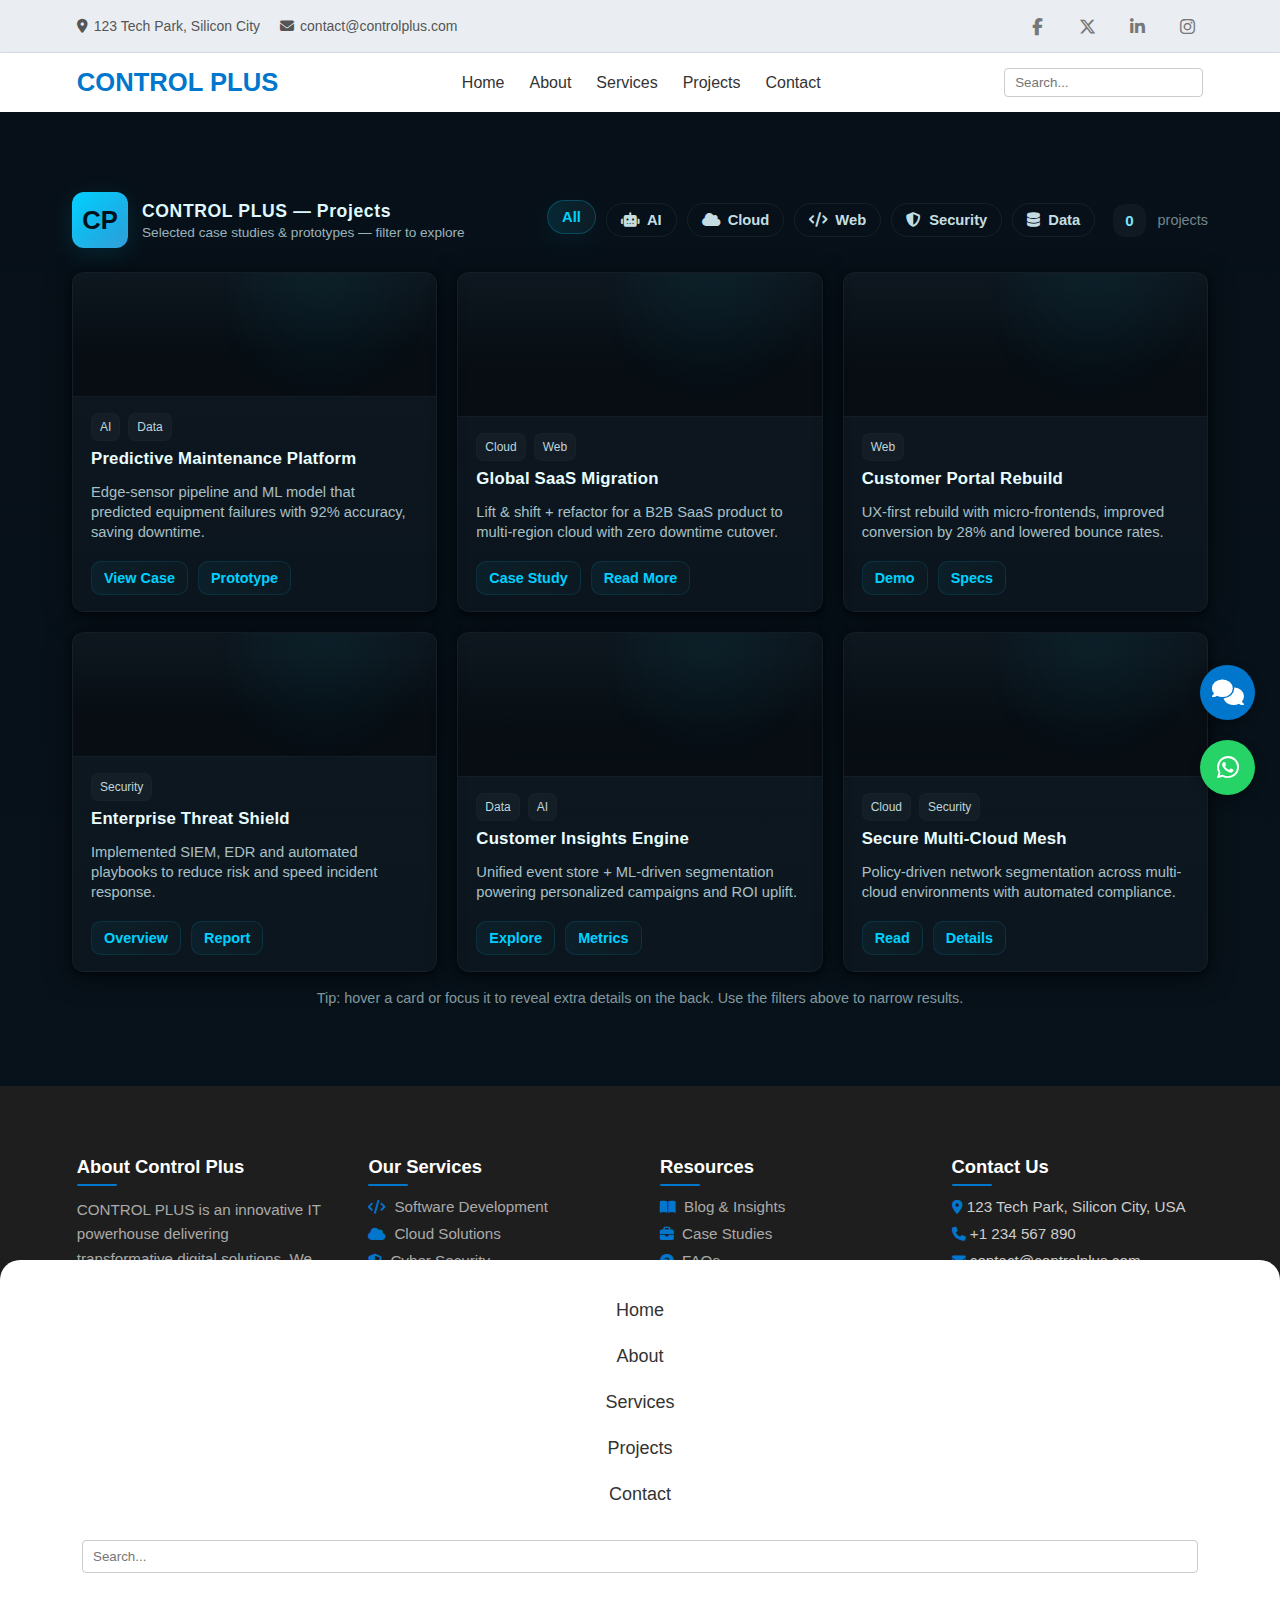
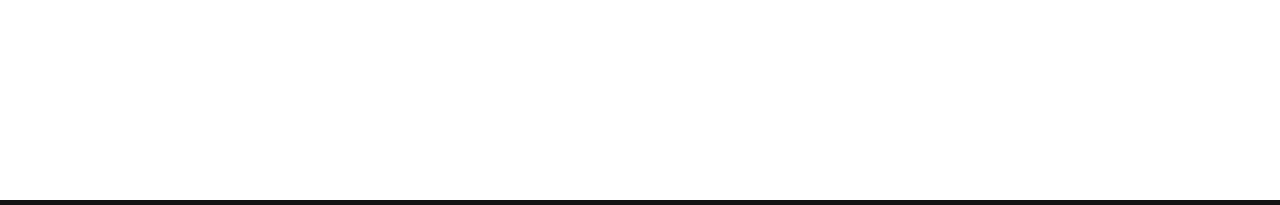
<file: test.html>
<!DOCTYPE html>
<html lang="en">

<head>
    <meta charset="UTF-8">
    <meta name="viewport" content="width=device-width, initial-scale=1.0">
    <title>CONTROL PLUS | IT Power House</title>
    <link rel="stylesheet" href="https://cdnjs.cloudflare.com/ajax/libs/font-awesome/6.5.0/css/all.min.css">
    <link rel="stylesheet" href="main.css">
</head>

<body>

    <!-- TOP BAR -->
    <div class="top-bar">
        <div class="top-bar-left">
            <span><i class="fa-solid fa-location-dot"></i> 123 Tech Park, Silicon City</span>
            <span><i class="fa-solid fa-envelope"></i> contact@controlplus.com</span>
        </div>
        <div class="social-icons">
            <a href="#"><i class="fab fa-facebook-f"></i></a>
            <a href="#"><i class="fab fa-x-twitter"></i></a>
            <a href="#"><i class="fab fa-linkedin-in"></i></a>
            <a href="#"><i class="fab fa-instagram"></i></a>
        </div>
    </div>

    <!-- NAVBAR -->
    <nav class="navbar">
        <div class="logo">CONTROL PLUS</div>
        <div class="nav-links">
            <a href="index.html">Home</a><a href="about.html">About</a><a href="service.html">Services</a>
            <a href="#">Projects</a><a href="contact.html">Contact</a>
        </div>
        <div class="search-bar"><input type="text" placeholder="Search..."></div>
        <div class="hamburger" id="hamburger"><span></span><span></span><span></span></div>
    </nav>

    <!-- MOBILE MENU -->
    <div class="overlay" id="overlay"></div>
    <div class="mobile-menu" id="mobileMenu">
        <a href="index.html">Home</a><a href="about.html">About</a><a href="service.html">Services</a>
        <a href="#">Projects</a><a href="contact.html">Contact</a>
        <div class="mobile-search"><input type="text" placeholder="Search..."></div>
    </div>
<!-- project -->
<body class="project-dark">
  <div class="wrap" role="main">
    <header class="proj-header" aria-label="Projects header">
      <div class="brand">
        <div class="logo">CP</div>
        <div>
          <h1>CONTROL PLUS — Projects</h1>
          <p>Selected case studies & prototypes — filter to explore</p>
        </div>
      </div>

      <div style="display:flex;gap:18px;align-items:center;">
        <nav class="filters" role="tablist" aria-label="Project filters">
          <button class="filter-btn active" data-filter="all" aria-pressed="true">All</button>
          <button class="filter-btn" data-filter="ai" aria-pressed="false"><i class="fa-solid fa-robot"></i> AI</button>
          <button class="filter-btn" data-filter="cloud" aria-pressed="false"><i class="fa-solid fa-cloud"></i> Cloud</button>
          <button class="filter-btn" data-filter="web" aria-pressed="false"><i class="fa-solid fa-code"></i> Web</button>
          <button class="filter-btn" data-filter="security" aria-pressed="false"><i class="fa-solid fa-shield-halved"></i> Security</button>
          <button class="filter-btn" data-filter="data" aria-pressed="false"><i class="fa-solid fa-database"></i> Data</button>
        </nav>

        <div class="meta" aria-hidden="true">
          <div class="counter" id="projCount">0</div>
          <div class="muted">projects</div>
        </div>
      </div>
    </header>

    <!-- Projects grid -->
    <section class="grid" id="projectsGrid" aria-live="polite">
      <!-- Example project items (data-category supports multiple categories separated by space) -->
      <article class="proj-card appear" data-category="ai data" tabindex="0">
        <div class="proj-inner">
          <div class="proj-media" style="background-image:url('https://images.unsplash.com/photo-1555949963-aa79dcee981d?auto=format&fit=crop&w=1200&q=80');">
            <div class="proj-overlay"></div>
          </div>

          <div class="proj-body">
            <div class="proj-tags">
              <span class="proj-tag">AI</span>
              <span class="proj-tag">Data</span>
            </div>
            <div class="proj-title">Predictive Maintenance Platform</div>
            <div class="proj-desc">Edge-sensor pipeline and ML model that predicted equipment failures with 92% accuracy, saving downtime.</div>

            <div class="proj-actions">
              <button class="action">View Case</button>
              <button class="action">Prototype</button>
            </div>
          </div>

          <div class="back proj-flip back" aria-hidden="true">
            <div class="back-left">
              <h4>Predictive Maintenance</h4>
              <p>Deployed a scalable pipeline for real-time telemetry + model scoring. Reduced unplanned downtime by 38%.</p>
              <div class="meta-list">
                <span class="meta">TensorFlow</span>
                <span class="meta">Kubernetes</span>
                <span class="meta">Edge</span>
              </div>
            </div>
            <div class="back-right">
              <i class="fa-solid fa-gear" style="font-size:36px;color:var(--neon)"></i>
            </div>
          </div>
        </div>
      </article>

      <article class="proj-card appear" data-category="cloud web" tabindex="0">
        <div class="proj-inner">
          <div class="proj-media" style="background-image:url('https://images.unsplash.com/photo-1504384308090-c894fdcc538d?auto=format&fit=crop&w=1200&q=80');">
            <div class="proj-overlay"></div>
          </div>

          <div class="proj-body">
            <div class="proj-tags">
              <span class="proj-tag">Cloud</span>
              <span class="proj-tag">Web</span>
            </div>
            <div class="proj-title">Global SaaS Migration</div>
            <div class="proj-desc">Lift & shift + refactor for a B2B SaaS product to multi-region cloud with zero downtime cutover.</div>

            <div class="proj-actions">
              <button class="action">Case Study</button>
              <button class="action">Read More</button>
            </div>
          </div>

          <div class="back proj-flip back" aria-hidden="true">
            <div class="back-left">
              <h4>Global SaaS Migration</h4>
              <p>Designed blue/green deployment patterns, infra-as-code and CI/CD reducing cost and improving latency.</p>
              <div class="meta-list">
                <span class="meta">Terraform</span>
                <span class="meta">AWS</span>
                <span class="meta">CI/CD</span>
              </div>
            </div>
            <div class="back-right">
              <i class="fa-solid fa-cloud" style="font-size:36px;color:var(--neon)"></i>
            </div>
          </div>
        </div>
      </article>

      <article class="proj-card appear" data-category="web" tabindex="0">
        <div class="proj-inner">
          <div class="proj-media" style="background-image:url('https://images.unsplash.com/photo-1521737604893-d14cc237f11d?auto=format&fit=crop&w=1200&q=80');">
            <div class="proj-overlay"></div>
          </div>

          <div class="proj-body">
            <div class="proj-tags"><span class="proj-tag">Web</span></div>
            <div class="proj-title">Customer Portal Rebuild</div>
            <div class="proj-desc">UX-first rebuild with micro-frontends, improved conversion by 28% and lowered bounce rates.</div>

            <div class="proj-actions">
              <button class="action">Demo</button>
              <button class="action">Specs</button>
            </div>
          </div>

          <div class="back proj-flip back" aria-hidden="true">
            <div class="back-left">
              <h4>Customer Portal</h4>
              <p>Reworked authentication and modular front-end architecture, enabling independent releases per feature team.</p>
              <div class="meta-list">
                <span class="meta">React</span>
                <span class="meta">Micro-frontend</span>
              </div>
            </div>
            <div class="back-right">
              <i class="fa-solid fa-browser" style="font-size:36px;color:var(--neon)"></i>
            </div>
          </div>
        </div>
      </article>

      <article class="proj-card appear" data-category="security" tabindex="0">
        <div class="proj-inner">
          <div class="proj-media" style="background-image:url('https://images.unsplash.com/photo-1545239351-1141bd82e8a6?auto=format&fit=crop&w=1200&q=80');">
            <div class="proj-overlay"></div>
          </div>

          <div class="proj-body">
            <div class="proj-tags"><span class="proj-tag">Security</span></div>
            <div class="proj-title">Enterprise Threat Shield</div>
            <div class="proj-desc">Implemented SIEM, EDR and automated playbooks to reduce risk and speed incident response.</div>

            <div class="proj-actions">
              <button class="action">Overview</button>
              <button class="action">Report</button>
            </div>
          </div>

          <div class="back proj-flip back" aria-hidden="true">
            <div class="back-left">
              <h4>Threat Shield</h4>
              <p>Continuous monitoring and automated containment lowered MTTR and increased security posture scores.</p>
              <div class="meta-list"><span class="meta">SIEM</span><span class="meta">EDR</span></div>
            </div>
            <div class="back-right">
              <i class="fa-solid fa-shield-halved" style="font-size:36px;color:var(--neon)"></i>
            </div>
          </div>
        </div>
      </article>

      <article class="proj-card appear" data-category="data ai" tabindex="0">
        <div class="proj-inner">
          <div class="proj-media" style="background-image:url('https://images.unsplash.com/photo-1508830524289-0adcbe822b40?auto=format&fit=crop&w=1200&q=80');">
            <div class="proj-overlay"></div>
          </div>

          <div class="proj-body">
            <div class="proj-tags"><span class="proj-tag">Data</span><span class="proj-tag">AI</span></div>
            <div class="proj-title">Customer Insights Engine</div>
            <div class="proj-desc">Unified event store + ML-driven segmentation powering personalized campaigns and ROI uplift.</div>

            <div class="proj-actions">
              <button class="action">Explore</button>
              <button class="action">Metrics</button>
            </div>
          </div>

          <div class="back proj-flip back" aria-hidden="true">
            <div class="back-left">
              <h4>Insights Engine</h4>
              <p>Real-time streaming analytics and feature stores enabling near-instant personalization at scale.</p>
              <div class="meta-list"><span class="meta">Kafka</span><span class="meta">Spark</span></div>
            </div>
            <div class="back-right">
              <i class="fa-solid fa-chart-line" style="font-size:36px;color:var(--neon)"></i>
            </div>
          </div>
        </div>
      </article>

      <article class="proj-card appear" data-category="cloud security" tabindex="0">
        <div class="proj-inner">
          <div class="proj-media" style="background-image:url('https://images.unsplash.com/photo-1487058792275-0ad4aaf24ca7?auto=format&fit=crop&w=1200&q=80');">
            <div class="proj-overlay"></div>
          </div>

          <div class="proj-body">
            <div class="proj-tags"><span class="proj-tag">Cloud</span><span class="proj-tag">Security</span></div>
            <div class="proj-title">Secure Multi-Cloud Mesh</div>
            <div class="proj-desc">Policy-driven network segmentation across multi-cloud environments with automated compliance.</div>

            <div class="proj-actions">
              <button class="action">Read</button>
              <button class="action">Details</button>
            </div>
          </div>

          <div class="back proj-flip back" aria-hidden="true">
            <div class="back-left">
              <h4>Multi-Cloud Mesh</h4>
              <p>Automated policy enforcement and observability delivering consistent security and compliance.</p>
              <div class="meta-list"><span class="meta">Istio</span><span class="meta">OPA</span></div>
            </div>
            <div class="back-right">
              <i class="fa-solid fa-network-wired" style="font-size:36px;color:var(--neon)"></i>
            </div>
          </div>

          
        </div>
      </article>

      <!-- add more project cards as needed -->
    </section>

    <div class="note">Tip: hover a card or focus it to reveal extra details on the back. Use the filters above to narrow results.</div>
  </div>

   <!-- FOOTER -->
    <footer>
        <div class="footer-container">
            <div class="footer-col about">
                <h4>About Control Plus</h4>
                <p>CONTROL PLUS is an innovative IT powerhouse delivering transformative digital solutions.
                    We combine technology, strategy, and creativity to accelerate business growth worldwide.</p>
                <p><strong>Mission:</strong> Empowering businesses to thrive in the digital era through intelligent
                    solutions.</p>
                <div class="footer-social">
                    <a href="#"><i class="fab fa-facebook-f"></i></a>
                    <a href="#"><i class="fab fa-linkedin-in"></i></a>
                    <a href="#"><i class="fab fa-x-twitter"></i></a>
                    <a href="#"><i class="fab fa-instagram"></i></a>
                </div>
            </div>

            <div class="footer-col">
                <h4>Our Services</h4>
                <ul>
                    <li><a href="#"><i class="fa-solid fa-code"></i> Software Development</a></li>
                    <li><a href="#"><i class="fa-solid fa-cloud"></i> Cloud Solutions</a></li>
                    <li><a href="#"><i class="fa-solid fa-shield-halved"></i> Cyber Security</a></li>
                    <li><a href="#"><i class="fa-solid fa-brain"></i> AI & Automation</a></li>
                    <li><a href="#"><i class="fa-solid fa-chart-line"></i> IT Consulting</a></li>
                    <li><a href="#"><i class="fa-solid fa-laptop-code"></i> Web & App Design</a></li>
                </ul>
            </div>

            <div class="footer-col">
                <h4>Resources</h4>
                <ul>
                    <li><a href="#"><i class="fa-solid fa-book-open"></i> Blog & Insights</a></li>
                    <li><a href="#"><i class="fa-solid fa-briefcase"></i> Case Studies</a></li>
                    <li><a href="#"><i class="fa-solid fa-circle-question"></i> FAQs</a></li>
                    <li><a href="#"><i class="fa-solid fa-newspaper"></i> Press & Media</a></li>
                    <li><a href="#"><i class="fa-solid fa-user-graduate"></i> Careers</a></li>
                    <li><a href="#"><i class="fa-solid fa-handshake"></i> Partnerships</a></li>
                </ul>
            </div>

            <div class="footer-col contact">
                <h4>Contact Us</h4>
                <ul>
                    <li><i class="fa-solid fa-location-dot"></i> 123 Tech Park, Silicon City, USA</li>
                    <li><i class="fa-solid fa-phone"></i> +1 234 567 890</li>
                    <li><i class="fa-solid fa-envelope"></i> contact@controlplus.com</li>
                    <li><i class="fa-solid fa-clock"></i> Mon–Fri: 9:00 AM – 6:00 PM</li>
                </ul>
            </div>

            <div class="footer-col newsletter">
                <h4>Newsletter</h4>
                <p>Subscribe for the latest tech insights, trends, and news from Control Plus.</p>
                <form>
                    <input type="email" placeholder="Enter your email">
                    <button type="submit">Subscribe</button>
                </form>
            </div>
        </div>
    </footer>

    <div class="copyright">
        <p>© 2025 CONTROL PLUS. All Rights Reserved.</p>
        <div class="policy-links">
            <a href="#">Privacy Policy</a> |
            <a href="#">Terms of Service</a> |
            <a href="#">Sitemap</a>
        </div>
    </div>
<!-- Floating Buttons -->
<button class="chat-btn"><i class="fa-solid fa-comments"></i></button>
<button class="whatsapp-btn"><i class="fa-brands fa-whatsapp"></i></button>
<button id="backToTop"><i class="fa-solid fa-arrow-up"></i></button>

<!-- Chat Windows -->
<div class="chat-window" id="chatBox">
  <div class="chat-header">CONTROL PLUS Assistant<span class="chat-close" id="closeChat">&times;</span></div>
  <div class="chat-body" id="chatBody">Hello! 👋 How can I assist you today?</div>
  <div class="chat-input">
    <input type="text" id="chatInput" placeholder="Type a message...">
    <button id="sendMsg"><i class="fa-solid fa-paper-plane"></i></button>
  </div>
</div>

<div class="whatsapp-window" id="whatsappBox">
  <div class="whatsapp-header">WhatsApp Chat<span class="chat-close" id="closeWhatsApp">&times;</span></div>
  <div class="chat-body">Hi 👋, welcome to CONTROL PLUS! How can we help you today?</div>
  <div class="chat-input">
    <input type="text" placeholder="Type a message...">
    <button><i class="fa-solid fa-paper-plane"></i></button>
  </div>
</div>

     <script src="main.js"></script>

  
  
</body>
</html>
</file>
<file: main.css>
* {
            margin: 0;
            padding: 0;
            box-sizing: border-box;
            font-family: "Segoe UI", sans-serif
        }

        body {
            background: #f7f9fc;
            color: #333;
            overflow-x: hidden;
            scroll-behavior: smooth
        }

        a {
            text-decoration: none;
            color: inherit;
            transition: .3s
        }

        /* ---------- TOP BAR ---------- */
        .top-bar {
            position: sticky;
            background: #eaeef3;
            color: #555;
            display: flex;
            justify-content: space-between;
            align-items: center;
            padding: 10px 6%;
            font-size: 14px;
            border-bottom: 1px solid #d7dee7
        }

        .top-bar-left {
            display: flex;
            align-items: center;
            gap: 20px;
            flex-wrap: wrap
        }

        .top-bar-left span {
            display: flex;
            align-items: center;
            gap: 6px
        }

        .social-icons {
            display: flex;
            align-items: center;
            gap: 18px
        }

        .social-icons a {
            color: #777;
            font-size: 17px;
            width: 32px;
            height: 32px;
            display: flex;
            align-items: center;
            justify-content: center;
            border-radius: 50%
        }

        .social-icons a:hover {
            color: #0077cc;
            background: rgba(0, 119, 204, 0.1)
        }

        /* ---------- NAVBAR ---------- */
        .navbar {
            background: #fff;
            display: flex;
            justify-content: space-between;
            align-items: center;
            padding: 15px 6%;
            box-shadow: 0 2px 6px rgba(0, 0, 0, .08);
            position: relative;
            z-index: 1002
        }

        .logo {
            font-size: 1.6em;
            font-weight: 700;
            color: #0077cc
        }

        .nav-links {
            display: flex;
            gap: 25px
        }

        .nav-links a {
            color: #333;
            font-weight: 500
        }

        .nav-links a:hover {
            color: #0077cc
        }

        .search-bar input {
            padding: 6px 10px;
            border: 1px solid #ccc;
            border-radius: 4px;
            transition: .3s
        }

        .search-bar input:focus {
            border-color: #0077cc;
            outline: none
        }

        /* ---------- HAMBURGER ---------- */
        .hamburger {
            display: none;
            width: 26px;
            height: 20px;
            position: relative;
            cursor: pointer;
            z-index: 1100
        }

        .hamburger span {
            background: #0077cc;
            position: absolute;
            height: 3px;
            width: 100%;
            border-radius: 2px;
            left: 0;
            transition: .4s
        }

        .hamburger span:nth-child(1) {
            top: 0
        }

        .hamburger span:nth-child(2) {
            top: 8px
        }

        .hamburger span:nth-child(3) {
            top: 16px
        }

        .hamburger.active span:nth-child(1) {
            transform: rotate(45deg);
            top: 8px
        }

        .hamburger.active span:nth-child(2) {
            opacity: 0
        }

        .hamburger.active span:nth-child(3) {
            transform: rotate(-45deg);
            top: 8px
        }

        /* ---------- MOBILE MENU ---------- */
        .overlay {
            position: fixed;
            top: 0;
            left: 0;
            width: 100%;
            height: 100%;
            background: rgba(0, 0, 0, .4);
            opacity: 0;
            visibility: hidden;
            transition: .4s;
            z-index: 999
        }

        .overlay.active {
            opacity: 1;
            visibility: visible
        }

        .mobile-menu {
            position: fixed;
            left: 0;
            bottom: -100%;
            width: 100%;
            height: 60vh;
            background: #fff;
            transition: bottom .5s ease;
            z-index: 1002;
            border-top-left-radius: 20px;
            border-top-right-radius: 20px;
            display: flex;
            flex-direction: column;
            align-items: center;
            justify-content: start;
            padding: 40px 20px;
            gap: 25px
        }

        .mobile-menu.open {
            bottom: 0
        }

        .mobile-menu a {
            font-size: 18px;
            color: #333
        }

        .mobile-menu a:hover {
            color: #0077cc
        }

        .mobile-search {
            margin-top: 10px;
            width: 90%;
            text-align: center
        }

        .mobile-search input {
            width: 100%;
            padding: 8px 10px;
            border: 1px solid #ccc;
            border-radius: 4px
        }

        @media(max-width:900px) {

            .nav-links,
            .search-bar {
                display: none
            }

            .hamburger {
                display: block
            }

            .top-bar {
                display: none
            }
        }

        /* ---------- HERO SECTION ---------- */
.hero {
  color: #fff;
  height: 80vh;
  display: flex;
  flex-direction: column;
  align-items: center;
  justify-content: center;
  text-align: center;
  padding: 0 10%;
  animation: fadeIn 1.5s ease forwards;
  position: relative;
  overflow: hidden;
}

.hero video {
  position: absolute;
  top: 0;
  left: 0;
  width: 100%;
  height: 100%;
  object-fit: cover;
  z-index: -1;
}

.hero::after {
  content: "";
  position: absolute;
  top: 0;
  left: 0;
  width: 100%;
  height: 100%;
  background: rgba(0, 0, 0, 0.55);
  z-index: -1;
}

.hero h1 {
  font-size: 3em;
  margin-bottom: 15px;
}

.hero p {
  font-size: 1.2em;
  margin-bottom: 25px;
  max-width: 700px;
}

.hero-buttons {
  display: flex;
  justify-content: center;
  align-items: center;
  gap: 20px;
  margin-top: 30px;
  flex-wrap: wrap;
}

.hero button {
  background: #0077cc;
  color: #fff;
  border: none;
  padding: 12px 28px;
  border-radius: 30px;
  cursor: pointer;
  font-size: 1em;
  transition: 0.3s;
}

.hero button:hover {
  background: #005fa3;
}




        /* ---------- SERVICES SECTION ---------- */
.services {
  background: linear-gradient(rgba(255,255,255,0.9), rgba(255,255,255,0.9)),
  url('https://images.unsplash.com/photo-1515378791036-0648a3ef77b2?auto=format&fit=crop&w=1600&q=80') no-repeat center/cover;
  padding: 100px 6%;
  text-align: center;
  animation: slideUp 1.2s ease forwards;
}
.services h2 {
  color: #0077cc;
  font-size: 2.2em;
  margin-bottom: 50px;
}
.service-grid {
  display: grid;
  grid-template-columns: repeat(auto-fit, minmax(250px, 1fr));
  gap: 30px;
}
.service-card {
  background: #fff;
  padding: 40px 25px;
  border-radius: 15px;
  box-shadow: 0 4px 10px rgba(0,0,0,0.1);
  transition: 0.3s;
}
.service-card:hover {
  transform: translateY(-8px);
}
.service-card i {
  font-size: 2.5em;
  color: #0077cc;
  margin-bottom: 15px;
}
.service-card h3 {
  margin-bottom: 10px;
}
.service-card p {
  line-height: 1.6;
  color: #555;
}

        /* ---------- ABOUT SECTION ---------- */
.about1 {
  background: linear-gradient(135deg, #e3f2fd, #fff);
  padding: 100px 6%;
  display: flex;
  align-items: center;
  justify-content: space-between;
  gap: 50px;
  flex-wrap: wrap;
  animation: fadeRight 1.5s ease forwards;
}
.about1 img {
  width: 45%;
  border-radius: 15px;
  box-shadow: 0 5px 15px rgba(0,0,0,0.1);
}
.about1-content {
  flex: 1;
}
.about1-content h2 {
  color: #0077cc;
  font-size: 2em;
  margin-bottom: 20px;
}
.about1-content p {
  line-height: 1.7;
  margin-bottom: 20px;
  color: #444;
}
.about1-content button {
  background: #0077cc;
  color: #fff;
  border: none;
  padding: 12px 28px;
  border-radius: 25px;
  cursor: pointer;
}

.about1-stats {
  display: flex;
  flex-wrap: wrap;
  gap: 25px;
  margin: 25px 0;
}

.stat-card {
  background: #fff;
  padding: 20px;
  border-radius: 12px;
  box-shadow: 0 4px 10px rgba(0,0,0,0.1);
  text-align: center;
  flex: 1;
  min-width: 120px;
  transition: 0.3s;
  animation: zoomIn 1.2s ease;
}

.stat-card:hover {
  transform: translateY(-6px);
}

.stat-card i {
  color: #0077cc;
  font-size: 1.8em;
  margin-bottom: 10px;
}

.stat-card h3 {
  font-size: 1.5em;
  color: #0077cc;
}

.stat-card p {
  font-size: 0.9em;
  color: #555;
}
@media (max-width: 992px) {
  .about1 img {
    width: 60%;
  }
}

@media (max-width: 576px) {
  .about1 img {
    width: 97%;
  }
}

/* ---------- TESTIMONIALS ---------- */
.testimonials {
  background: linear-gradient(rgba(0, 119, 204, 0.8), rgba(0, 76, 153, 0.8)),
  url('https://images.unsplash.com/photo-1551836022-d5d88e9218df?auto=format&fit=crop&w=1600&q=80') no-repeat center/cover;
  color: #fff;
  text-align: center;
  padding: 100px 6%;
  animation: zoomIn 1.2s ease forwards;
  background-attachment: fixed;
}
.testimonials h2 {
  font-size: 2.2em;
  margin-bottom: 40px;
}
.testimonial-grid {
  display: grid;
  grid-template-columns: repeat(auto-fit, minmax(280px, 1fr));
  gap: 30px;
}
.testimonial-card {
  background: rgba(255,255,255,0.1);
  padding: 35px 25px;
  border-radius: 12px;
  transition: 0.3s;
}
.testimonial-card:hover {
  transform: translateY(-8px);
}
.testimonial-card p {
  font-style: italic;
  margin-bottom: 15px;
  color: #f1f1f1;
}
.testimonial-card h4 {
  color: #fff;
}


       /* ---------- FOOTER (Improved Layout) ---------- */
footer {
  background: #1e1e1e;
  color: #ccc;
  padding: 70px 6% 50px;
}

.footer-container {
  display: grid;
  grid-template-columns: repeat(auto-fit, minmax(220px, 1fr));
  gap: 40px;
}

.footer-col h4 {
  color: #fff;
  font-size: 1.15em;
  margin-bottom: 20px;
  position: relative;
}

.footer-col h4::after {
  content: "";
  position: absolute;
  bottom: -8px;
  left: 0;
  width: 40px;
  height: 2px;
  background: #0077cc;
  border-radius: 1px;
}

.footer-col p {
  font-size: 0.95em;
  line-height: 1.6;
  color: #aaa;
  margin-bottom: 12px;
}

.footer-col ul {
  list-style: none;
}

.footer-col ul li {
  margin-bottom: 10px;
  font-size: 0.95em;
}

.footer-col ul li a {
  color: #aaa;
  transition: 0.3s;
  display: flex;
  align-items: center;
  gap: 8px;
}

.footer-col ul li a:hover {
  color: #0077cc;
  transform: translateX(4px);
}

.footer-col ul li i {
  color: #0077cc;
  font-size: 14px;
}

.footer-social {
  display: flex;
  gap: 12px;
  margin-top: 15px;
}

.footer-social a {
  color: #aaa;
  font-size: 18px;
  transition: 0.3s;
}

.footer-social a:hover {
  color: #0077cc;
}

.newsletter form {
  display: flex;
  flex-direction: column;
  gap: 10px;
}

.newsletter input {
  width: 100%;
  padding: 10px;
  border: none;
  border-radius: 4px;
  outline: none;
}

.newsletter button {
  padding: 10px;
  border: none;
  border-radius: 4px;
  background: #0077cc;
  color: #fff;
  cursor: pointer;
  font-weight: 500;
  transition: 0.3s;
}

.newsletter button:hover {
  background: #005fa3;
}

.copyright {
  background: #141414;
  color: #888;
  text-align: center;
  padding: 15px 6%;
  font-size: 14px;
  display: flex;
  flex-direction: column;
  align-items: center;
  gap: 6px;
}

.policy-links a {
  color: #888;
  margin: 0 6px;
  transition: 0.3s;
}

.policy-links a:hover {
  color: #0077cc;
}

/* Mobile adjustments */
@media (max-width: 768px) {
  .footer-container {
    grid-template-columns: 1fr;
    text-align: center;
  }

  .footer-col h4::after {
    left: 50%;
    transform: translateX(-50%);
  }

  .footer-col ul li a {
    justify-content: center;
  }

  .footer-social {
    justify-content: center;
  }

  .newsletter form {
    align-items: center;
  }
}

       /* ---------- FLOATING BUTTONS ---------- */
.chat-btn, .whatsapp-btn, #backToTop {
  position: fixed;
  right: 25px;
  border: none;
  border-radius: 50%;
  color: #fff;
  cursor: pointer;
  width: 55px;
  height: 55px;
  font-size: 1.6em;
  z-index: 1000;
  display: flex;
  align-items: center;
  justify-content: center;
  box-shadow: 0 4px 12px rgba(0,0,0,0.3);
}
.chat-btn { bottom: 180px; background: #0077cc; }
.whatsapp-btn { bottom: 105px; background: #25D366; }
#backToTop {
  bottom: 30px;
  background: #0077cc;
  font-size: 1.2em;
  display: none;
  z-index: 999;
}
#backToTop:hover { background: #005fa3; }

/* ---------- CHAT WINDOWS ---------- */
.chat-window, .whatsapp-window {
  position: fixed;
  right: 25px;
  width: 300px;
  background: #fff;
  border-radius: 15px;
  box-shadow: 0 4px 15px rgba(0,0,0,0.25);
  overflow: hidden;
  display: none;
  flex-direction: column;
  z-index: 1600;
}
.chat-window { bottom: 250px; }
.whatsapp-window { bottom: 170px; }

.chat-header, .whatsapp-header {
  padding: 12px;
  text-align: center;
  font-weight: 600;
  color: #fff;
  position: relative;
}
.chat-header { background: #0077cc; }
.whatsapp-header { background: #25D366; }

.chat-close {
  position: absolute;
  top: 8px;
  right: 10px;
  font-size: 1.3em;
  color: #fff;
  cursor: pointer;
  background: transparent;
  border: none;
  line-height: 1;
  transition: color 0.2s ease, transform 0.2s ease;
}
.chat-close:hover { color: #ffeb3b; transform: scale(1.2); }

.chat-body {
  padding: 12px;
  height: 250px;
  overflow-y: auto;
  font-size: .95em;
  color: #333;
}
.chat-input {
  display: flex;
  border-top: 1px solid #ddd;
}
.chat-input input {
  flex: 1;
  padding: 10px;
  border: none;
  outline: none;
}
.chat-input button {
  background: #0077cc;
  color: #fff;
  border: none;
  padding: 0 15px;
  cursor: pointer;
}

/* ---------- ANIMATIONS ---------- */
@keyframes fadeIn { from{opacity:0;} to{opacity:1;} }
@keyframes slideUp { from{opacity:0; transform:translateY(60px);} to{opacity:1; transform:translateY(0);} }
@keyframes fadeRight { from{opacity:0; transform:translateX(-60px);} to{opacity:1; transform:translateX(0);} }
@keyframes zoomIn { from{opacity:0; transform:scale(0.8);} to{opacity:1; transform:scale(1);} }

@media (max-width: 768px) {
  .about { flex-direction: column; }
  .about img { width: 100%; }
}


    /* ===== SERVICES SECTION ===== */
    .services-section {
      position: relative;
      background: url('https://images.unsplash.com/photo-1521791136064-7986c2920216?auto=format&fit=crop&w=1600&q=80') no-repeat center/cover;
      text-align: center;
      padding: 100px 6%;
      color: #fff;
      overflow: hidden;
    }

    .services-section::before {
      content: "";
      position: absolute;
      inset: 0;
      background: rgba(0, 0, 0, 0.7);
      z-index: 0;
    }

    .services-section > * {
      position: relative;
      z-index: 1;
    }

    .services-section h2 {
      font-size: 2.3em;
      color: #00baff;
      margin-bottom: 15px;
    }

    .services-section p.lead {
      max-width: 750px;
      margin: 0 auto 50px auto;
      font-size: 1.05em;
      color: #ddd;
      line-height: 1.6;
    }

    .service1-grid {
      display: grid;
      grid-template-columns: repeat(auto-fit, minmax(250px, 1fr));
      gap: 25px;
    }

    .service1-card {
      background: rgba(255, 255, 255, 0.1);
      border-radius: 12px;
      padding: 35px 25px;
      box-shadow: 0 4px 10px rgba(0, 0, 0, .2);
      transition: all 0.3s ease;
      backdrop-filter: blur(5px);
    }

    .service1-card:hover {
      transform: translateY(-8px);
      background: rgba(0, 186, 255, 0.2);
      box-shadow: 0 8px 16px rgba(0, 0, 0, .3);
    }

    .service1-card i {
      font-size: 2.5em;
      color: #00baff;
      margin-bottom: 15px;
    }

    .service1-card h3 {
      font-size: 1.3em;
      color: #00baff;
      margin-bottom: 10px;
    }

    .service1-card p {
      font-size: 0.95em;
      color: #eee;
      line-height: 1.5;
    }

    /* ===== STATS + CTA SECTION ===== */
    .stats-cta {
      position: relative;
      background: url('https://images.unsplash.com/photo-1504384308090-c894fdcc538d?auto=format&fit=crop&w=1600&q=80') no-repeat center/cover;
      color: #fff;
      padding: 100px 6%;
      display: flex;
      align-items: center;
      justify-content: center;
    }

    .stats-cta .overlay {
      position: absolute;
      top: 0; left: 0;
      width: 100%; height: 100%;
      background: rgba(0, 0, 0, 0.6);
      z-index: 0;
    }

    .stats-content {
      position: relative;
      z-index: 1;
      display: flex;
      flex-wrap: wrap;
      width: 100%;
      max-width: 1200px;
      justify-content: space-between;
      gap: 50px;
    }

    .stats-left {
      flex: 1;
      display: grid;
      grid-template-columns: repeat(2, 1fr);
      gap: 30px;
      text-align: center;
    }

    .stat {
      background: rgba(255, 255, 255, 0.1);
      padding: 25px;
      border-radius: 10px;
      transition: all 0.3s ease;
    }

    .stat:hover {
      background: rgba(0, 186, 255, 0.2);
      transform: translateY(-5px);
    }

    .stat i {
      font-size: 2.5em;
      color: #00baff;
      margin-bottom: 10px;
    }

    .stat h3 {
      font-size: 2.2em;
      font-weight: 700;
      margin-bottom: 5px;
    }

    .stat p {
      font-size: 0.95em;
      color: #f1f1f1;
    }

    .stats-right {
      flex: 1;
      background: rgba(0, 0, 0, 0.6);
      padding: 40px 35px;
      border-radius: 10px;
      box-shadow: 0 4px 10px rgba(0,0,0,0.3);
    }

    .stats-right h2 {
      font-size: 1.8em;
      margin-bottom: 15px;
      color: #00baff;
    }

    .stats-right p {
      font-size: 1em;
      line-height: 1.6;
      margin-bottom: 20px;
      color: #e0e0e0;
    }

    .stats-right ul {
      list-style: none;
      margin-bottom: 25px;
    }

    .stats-right ul li {
      margin-bottom: 8px;
      font-size: 0.95em;
    }

    .stats-right ul li i {
      color: #00baff;
      margin-right: 8px;
    }

    .cta-btn {
      background: #00baff;
      color: #fff;
      border: none;
      padding: 12px 28px;
      border-radius: 25px;
      cursor: pointer;
      font-weight: 600;
      transition: 0.3s;
    }

    .cta-btn:hover {
      background: #008ecc;
    }

    /* ===== RESPONSIVE DESIGN ===== */
    @media (max-width: 992px) {
      .stats-content { flex-direction: column; text-align: center; }
      .stats-left { grid-template-columns: repeat(2, 1fr); }
      .stats-right { text-align: left; }
    }

    @media (max-width: 576px) {
      .stats-left { grid-template-columns: 1fr; }
    }






    /* Main about (abouth) Section */

     .abouth-hero {
      position: relative;
      background: url('https://images.unsplash.com/photo-1556761175-4b46a572b786?auto=format&fit=crop&w=1600&q=80') no-repeat center/cover;
      color: #fff;
      text-align: center;
      padding: 140px 6%;
    }

    .abouth-hero::after {
      content: "";
      position: absolute;
      top: 0; left: 0; right: 0; bottom: 0;
      background: rgba(0, 0, 0, 0.6);
    }

    .abouth-hero-content {
      position: relative;
      z-index: 2;
      max-width: 800px;
      margin: auto;
      animation: fadeInDown 1s ease-in-out;
    }

    .abouth-hero h1 {
      font-size: 2.8em;
      margin-bottom: 10px;
    }

    .abouth-hero p {
      font-size: 1.2em;
      opacity: 0.9;
    }

    /* ===== ABOUT SECTION ===== */
    .abouth-content {
      display: flex;
      flex-wrap: wrap;
      align-items: center;
      justify-content: space-between;
      gap: 40px;
      padding: 90px 8%;
    }

    .abouth-text {
      flex: 1;
      min-width: 300px;
      animation: fadeInLeft 1s ease-in-out;
    }

    .abouth-text h2 {
      font-size: 2em;
      color: #0077cc;
      margin-bottom: 15px;
    }

    .abouth-text p {
      margin-bottom: 15px;
      line-height: 1.7;
      color: #555;
    }

    .abouth-image {
      flex: 1;
      min-width: 300px;
      text-align: center;
      animation: fadeInRight 1s ease-in-out;
    }

    .abouth-image img {
      width: 100%;
      border-radius: 12px;
      box-shadow: 0 10px 25px rgba(0,0,0,0.1);
    }

    /* ===== INFO GRID ===== */
    .abouth-info {
  background: #fff;
  padding: 90px 8%;
  display: grid;
  grid-template-columns: repeat(auto-fit, minmax(250px, 1fr));
  gap: 30px;
  text-align: center;
}

/* Card container with perspective for 3D flip */
.abouth-card {
  perspective: 1000px;
}

.flip-inner {
  position: relative;
  width: 100%;
  height: 260px;
  transform-style: preserve-3d;
  transition: transform 0.8s ease;
}

.abouth-card:hover .flip-inner {
  transform: rotateY(180deg);
}

/* Front side */
.flip-front,
.flip-back {
  position: absolute;
  top: 0;
  left: 0;
  width: 100%;
  height: 100%;
  border-radius: 15px;
  backface-visibility: hidden;
  padding: 35px 25px;
  box-shadow: 0 6px 15px rgba(0,0,0,0.08);
  display: flex;
  flex-direction: column;
  justify-content: center;
  align-items: center;
}

.flip-front {
  background: #f0f4f9;
  transition: 0.3s ease;
}

.flip-front i {
  font-size: 2.3em;
  color: #0077cc;
  margin-bottom: 12px;
}

.flip-front h3 {
  font-size: 1.3em;
  color: #0077cc;
  margin-bottom: 8px;
}

.flip-front p {
  font-size: 0.95em;
  color: #555;
  line-height: 1.6;
}

/* Back side */
.flip-back {
  background: linear-gradient(135deg, #0077cc, #00baff);
  color: #fff;
  transform: rotateY(180deg);
  padding: 25px;
  font-size: 0.95em;
  line-height: 1.5;
}

/* Responsive */
@media (max-width: 768px) {
  .flip-inner {
    height: 230px;
  }
}

@media (max-width: 480px) {
  .flip-inner {
    height: 210px;
  }
  .flip-front h3 {
    font-size: 1.1em;
  }
}


    /* ===== ANIMATIONS ===== */
    @keyframes fadeInDown {
      0% {opacity: 0; transform: translateY(-30px);}
      100% {opacity: 1; transform: translateY(0);}
    }

    @keyframes fadeInLeft {
      0% {opacity: 0; transform: translateX(-30px);}
      100% {opacity: 1; transform: translateX(0);}
    }

    @keyframes fadeInRight {
      0% {opacity: 0; transform: translateX(30px);}
      100% {opacity: 1; transform: translateX(0);}
    }

    @keyframes fadeInUp {
      0% {opacity: 0; transform: translateY(30px);}
      100% {opacity: 1; transform: translateY(0);}
    }

    /* ===== RESPONSIVE ===== */
    @media (max-width: 768px) {
      .abouth-content {
        flex-direction: column;
        text-align: center;
      }
      .abouth-image img {
        max-width: 90%;
      }
    }




    /* ===== MAIN CONTACT SECTION ===== */
    .contact3 {
      padding: 100px 6%;
      display: flex;
      flex-wrap: wrap;
      justify-content: space-between;
      align-items: stretch;
      gap: 40px;
      background: linear-gradient(rgba(0, 0, 0, 0.65), rgba(0, 0, 0, 0.75)),
        url('https://images.unsplash.com/photo-1535223289827-42f1e9919769?auto=format&fit=crop&w=1600&q=80')
        no-repeat center/cover;
      color: #fff;
      position: relative;
    }

    .contact3-left {
      flex: 1;
      min-width: 320px;
      background: rgba(255, 255, 255, 0.1);
      padding: 45px 35px;
      border-radius: 15px;
      backdrop-filter: blur(10px);
      animation: fadeInLeft 1.2s ease;
      position: relative;
      overflow: hidden;
    }

    /* Animated background glow behind info */
    .contact3-left::before {
      content: '';
      position: absolute;
      top: -50%;
      left: -50%;
      width: 200%;
      height: 200%;
      background: radial-gradient(circle, rgba(0,186,255,0.15) 0%, transparent 70%);
      animation: rotateGlow 12s linear infinite;
      z-index: 0;
    }

    .contact3-left * {
      position: relative;
      z-index: 1;
    }

    .contact3-left h2 {
      font-size: 2em;
      margin-bottom: 12px;
      color: #00baff;
      text-shadow: 0 0 10px rgba(0,186,255,0.5);
    }

    .contact3-left p {
      margin-bottom: 25px;
      color: #ddd;
      font-size: 1em;
      line-height: 1.6;
    }

    .contact3-info {
      margin-bottom: 35px;
    }

    .contact3-info div {
      margin-bottom: 18px;
      display: flex;
      align-items: center;
      gap: 15px;
      transition: transform 0.3s ease, background 0.3s ease;
      padding: 10px;
      border-radius: 8px;
      background: rgba(255,255,255,0.05);
    }

    .contact3-info div:hover {
      background: rgba(0,186,255,0.15);
      transform: translateX(8px);
    }

    .contact3-info i {
      color: #00baff;
      font-size: 1.4em;
      animation: pulseIcon 2s infinite;
    }

    .contact3-info span {
      color: #fff;
      font-size: 0.95em;
    }

    .contact3-social {
      display: flex;
      gap: 15px;
      margin-top: 25px;
    }

    .contact3-social a {
      color: #fff;
      font-size: 1.2em;
      background: rgba(255,255,255,0.15);
      padding: 10px;
      border-radius: 50%;
      transition: 0.3s;
    }

    .contact3-social a:hover {
      background: #00baff;
      transform: scale(1.1);
    }

    .contact3-right {
      flex: 1;
      min-width: 350px;
      background: rgba(255, 255, 255, 0.12);
      padding: 40px 35px;
      border-radius: 15px;
      backdrop-filter: blur(10px);
      animation: fadeInRight 1.2s ease;
    }

    .contact3-right h3 {
      color: #00baff;
      margin-bottom: 20px;
      font-size: 1.6em;
    }

    .contact3-right form {
      display: flex;
      flex-direction: column;
      gap: 20px;
    }

    .contact3-right input,
    .contact3-right textarea {
      width: 100%;
      padding: 12px 15px;
      border: none;
      border-radius: 8px;
      outline: none;
      font-size: 1em;
      background: rgba(255, 255, 255, 0.9);
      color: #333;
      transition: 0.3s;
    }

    .contact3-right input:focus,
    .contact3-right textarea:focus {
      border: 2px solid #00baff;
      box-shadow: 0 0 6px rgba(0, 186, 255, 0.5);
    }

    .contact3-right button {
      background: #00baff;
      color: #fff;
      border: none;
      padding: 12px;
      border-radius: 30px;
      font-weight: 600;
      cursor: pointer;
      transition: 0.3s;
    }

    .contact3-right button:hover {
      background: #008ecc;
    }

    /* ===== OUR EXPERTISE SECTION ===== */
    .contact3-expertise {
      width: 100%;
      margin-top: 60px;
      border-radius: 12px;
      padding: 40px;
      background: rgba(255,255,255,0.08);
      box-shadow: 0 5px 20px rgba(0,0,0,0.3);
      animation: fadeInUp 1.2s ease;
      text-align: center;
    }

    .contact3-expertise h3 {
      color: #00baff;
      font-size: 1.8em;
      margin-bottom: 25px;
    }

    .expertise-grid {
      display: grid;
      grid-template-columns: repeat(auto-fit, minmax(200px, 1fr));
      gap: 25px;
      margin-top: 20px;
    }

    .expertise-item {
      background: rgba(255,255,255,0.1);
      padding: 25px;
      border-radius: 12px;
      transition: 0.4s;
      backdrop-filter: blur(6px);
    }

    .expertise-item:hover {
      background: rgba(0,186,255,0.15);
      transform: translateY(-8px);
      box-shadow: 0 8px 20px rgba(0,186,255,0.3);
    }

    .expertise-item i {
      font-size: 2em;
      color: #00baff;
      margin-bottom: 15px;
      animation: pulseIcon 3s infinite;
    }

    .expertise-item h4 {
      font-size: 1.2em;
      color: #fff;
      margin-bottom: 10px;
    }

    .expertise-item p {
      color: #ccc;
      font-size: 0.9em;
      line-height: 1.5;
    }

    /* ===== ANIMATIONS ===== */
    @keyframes fadeInLeft {
      from { opacity: 0; transform: translateX(-50px); }
      to { opacity: 1; transform: translateX(0); }
    }

    @keyframes fadeInRight {
      from { opacity: 0; transform: translateX(50px); }
      to { opacity: 1; transform: translateX(0); }
    }

    @keyframes fadeInUp {
      from { opacity: 0; transform: translateY(50px); }
      to { opacity: 1; transform: translateY(0); }
    }

    @keyframes rotateGlow {
      from { transform: rotate(0deg); }
      to { transform: rotate(360deg); }
    }

    @keyframes pulseIcon {
      0%, 100% { transform: scale(1); opacity: 1; }
      50% { transform: scale(1.2); opacity: 0.7; }
    }

    /* ===== RESPONSIVE ===== */
    @media (max-width: 768px) {
      .contact3 {
        flex-direction: column;
      }
      .contact3-left, .contact3-right {
        width: 100%;
      }
    }




    /* ---------- Main Project Section ---------- */
    :root{
      --bg-dark: #0b0f14;
      --panel: rgba(255,255,255,0.04);
      --neon: #00d1ff;
      --accent: #7be3ff;
      --glass: rgba(255,255,255,0.04);
      --card-h: 340px;
    }

    /* page base - override body visual to dark neon theme while preserving base classes above */
    body.project-dark {
      background: linear-gradient(180deg, #071018 0%, #08121a 60%), #020305;
      color: #e6f7ff;
      min-height: 100vh;
      -webkit-font-smoothing:antialiased;
      -moz-osx-font-smoothing:grayscale;
    }

    .wrap {
      max-width: 1200px;
      margin: 48px auto;
      padding: 32px;
    }

    header.proj-header {
      display: flex;
      gap: 20px;
      align-items: center;
      justify-content: space-between;
      margin-bottom: 22px;
    }

    .brand {
      display: flex;
      gap: 14px;
      align-items: center;
    }

    .brand .logo {
      width: 56px;
      height: 56px;
      border-radius: 12px;
      background: linear-gradient(135deg,var(--neon),#2b9bd8);
      display: grid;
      place-items: center;
      color: #021018;
      font-weight: 800;
      box-shadow: 0 6px 24px rgba(0,209,255,0.12), inset 0 -4px 12px rgba(255,255,255,0.05);
    }

    .brand h1 {
      font-size: 1.1rem;
      letter-spacing: 0.6px;
      color: #dff9ff;
    }

    .brand p {
      font-size: 0.85rem;
      color: rgba(223,249,255,0.7);
      margin-top: 3px;
    }

    /* filter bar */
    .filters {
      display:flex;
      gap:10px;
      flex-wrap:wrap;
      align-items:center;
    }

    .filter-btn {
      background: transparent;
      color: rgba(223,249,255,0.9);
      border: 1px solid rgba(255,255,255,0.06);
      padding: 8px 14px;
      border-radius: 999px;
      cursor: pointer;
      font-weight:600;
      font-size: 0.92rem;
      transition: all 220ms ease;
      display:inline-flex;
      gap:8px;
      align-items:center;
    }

    .filter-btn:focus { outline: 2px solid rgba(255,255,255,0.06); box-shadow: 0 0 0 4px rgba(0,209,255,0.04); }
    .filter-btn[aria-pressed="true"],
    .filter-btn.active {
      background: linear-gradient(90deg, rgba(0,209,255,0.12), rgba(123,227,255,0.06));
      border-color: rgba(0,209,255,0.24);
      color: var(--neon);
      transform: translateY(-3px);
      box-shadow: 0 8px 28px rgba(0,209,255,0.06);
    }

    /* search & meta */
    .meta {
      display:flex;
      gap:12px;
      align-items:center;
    }
    .meta .counter {
      background: var(--panel);
      padding:8px 12px;
      border-radius: 12px;
      color: var(--accent);
      font-weight:700;
      font-size:0.95rem;
    }

    /* grid */
    .grid {
      margin-top: 24px;
      display: grid;
      grid-template-columns: repeat(3,1fr);
      gap: 20px;
    }

    /* responsive grid */
    @media (max-width: 980px) {
      .grid { grid-template-columns: repeat(2,1fr); }
      .wrap { padding: 20px; }
    }
    @media (max-width: 660px) {
      .grid { grid-template-columns: 1fr; }
      header.proj-header { flex-direction: column; align-items: flex-start; gap: 16px; }
    }

    /* card base (3D + neon glow) */
    .proj-card {
      height: var(--card-h);
      perspective: 1200px;
      position:relative;
    }

    .proj-inner {
      height:100%;
      border-radius: 12px;
      transition: transform 650ms cubic-bezier(.2,.9,.2,1), box-shadow 450ms;
      transform-style: preserve-3d;
      background: linear-gradient(180deg, rgba(255,255,255,0.03), rgba(255,255,255,0.02));
      border: 1px solid rgba(255,255,255,0.04);
      box-shadow: 0 6px 26px rgba(2,6,10,0.6), 0 2px 6px rgba(0,0,0,0.6);
      overflow: hidden;
      display:flex;
      flex-direction:column;
      position:relative;
    }

    /* tilt on hover */
    .proj-card:hover .proj-inner {
      transform: rotateX(6deg) rotateY(-6deg) translateY(-6px);
      box-shadow: 0 18px 42px rgba(0,209,255,0.06), 0 6px 20px rgba(0,0,0,0.6);
    }

    /* image / hero */
    .proj-media {
      height: 46%;
      background-size: cover;
      background-position: center;
      position:relative;
      border-bottom: 1px solid rgba(255,255,255,0.03);
    }

    .proj-overlay {
      position:absolute;
      inset:0;
      background: linear-gradient(180deg, transparent 0%, rgba(2,6,10,0.55) 65%);
      pointer-events:none;
    }

    /* content */
    .proj-body {
      padding: 16px 18px;
      display:flex;
      flex-direction: column;
      gap:8px;
      flex:1;
    }

    .proj-tags {
      display:flex;
      gap:8px;
      flex-wrap:wrap;
    }
    .proj-tag {
      font-size:12px;
      padding:6px 8px;
      border-radius:8px;
      background: rgba(255,255,255,0.03);
      color: rgba(223,249,255,0.85);
      border: 1px solid rgba(255,255,255,0.02);
    }

    .proj-title {
      font-size: 1.05rem;
      color: #e9feff;
      font-weight:700;
      letter-spacing:0.2px;
    }

    .proj-desc {
      font-size: 0.92rem;
      color: rgba(223,249,255,0.75);
      line-height:1.35;
      margin-top:6px;
      flex:1;
    }

    /* bottom actions */
    .proj-actions {
      display:flex;
      gap:10px;
      align-items:center;
      margin-top:10px;
    }

    .action {
      background: linear-gradient(90deg, rgba(0,209,255,0.06), rgba(123,227,255,0.02));
      color: var(--neon);
      padding:8px 12px;
      border-radius:10px;
      border: 1px solid rgba(0,209,255,0.12);
      font-weight:700;
      font-size:0.9rem;
      cursor:pointer;
      transition: transform .18s ease;
    }

    .action:hover { transform: translateY(-3px); box-shadow: 0 8px 18px rgba(0,209,255,0.06); }

    /* featured glow accent */
    .proj-inner::after {
      content: "";
      position: absolute;
      right: -30%;
      top: -25%;
      width: 320px;
      height: 320px;
      background: radial-gradient(circle at 30% 30%, rgba(0,209,255,0.06), transparent 40%);
      filter: blur(12px);
      pointer-events: none;
      opacity: 0.9;
    }

    /* hidden / fade state for filtering */
    .proj-card.hidden {
      opacity: 0;
      transform: scale(.97);
      pointer-events: none;
      transform-origin: center;
      transition: opacity 320ms ease, transform 320ms ease;
      height: 0 !important;
      padding: 0;
      margin: 0;
      overflow: hidden;
    }

    /* subtle appear animation */
    .proj-card .appear {
      opacity: 0;
      transform: translateY(12px) scale(.99);
      animation: appear 520ms forwards;
    }
    @keyframes appear {
      to { opacity:1; transform:none; }
    }

    /* flip reveal detail (accessible) */
    .proj-flip {
      position: absolute;
      inset: 0;
      backface-visibility: hidden;
      transform-style: preserve-3d;
      transform: rotateY(0deg);
    }

    .proj-inner .back {
      position:absolute;
      inset:0;
      transform: rotateY(180deg);
      display:flex;
      padding:18px;
      gap:12px;
      align-items:flex-start;
      justify-content:center;
      background: linear-gradient(180deg, rgba(2,6,10,0.95), rgba(2,6,10,0.98));
      color: rgba(223,249,255,0.95);
      border-radius:12px;
      transform-origin:center;
      transition: transform 520ms;
      visibility:hidden;
      opacity:0;
    }

    .proj-card:hover .proj-inner .back,
    .proj-card:focus-within .proj-inner .back {
      visibility: visible;
      opacity:1;
      transform: rotateY(0deg);
      z-index: 40;
    }

    /* make back content layout */
    .back .back-left { flex:1; }
    .back .back-right { width:120px; display:flex; align-items:center; justify-content:center; }

    .back h4 { color:var(--neon); margin-bottom:8px; }
    .back p { font-size:0.92rem; color: rgba(223,249,255,0.85); line-height:1.4; }

    /* tag badges on back */
    .back .meta-list { display:flex; gap:10px; flex-wrap:wrap; margin-top:10px; }
    .back .meta { font-size:12px; padding:6px 8px; border-radius:8px; background: rgba(255,255,255,0.03); color:#c8f7ff; }

    /* small helpers */
    .muted { color: rgba(223,249,255,0.5); font-size:0.9rem; }

    /* footer note */
    .note {
      margin-top:18px;
      color: rgba(223,249,255,0.6);
      font-size:0.9rem;
      text-align:center;
    }
</file>
